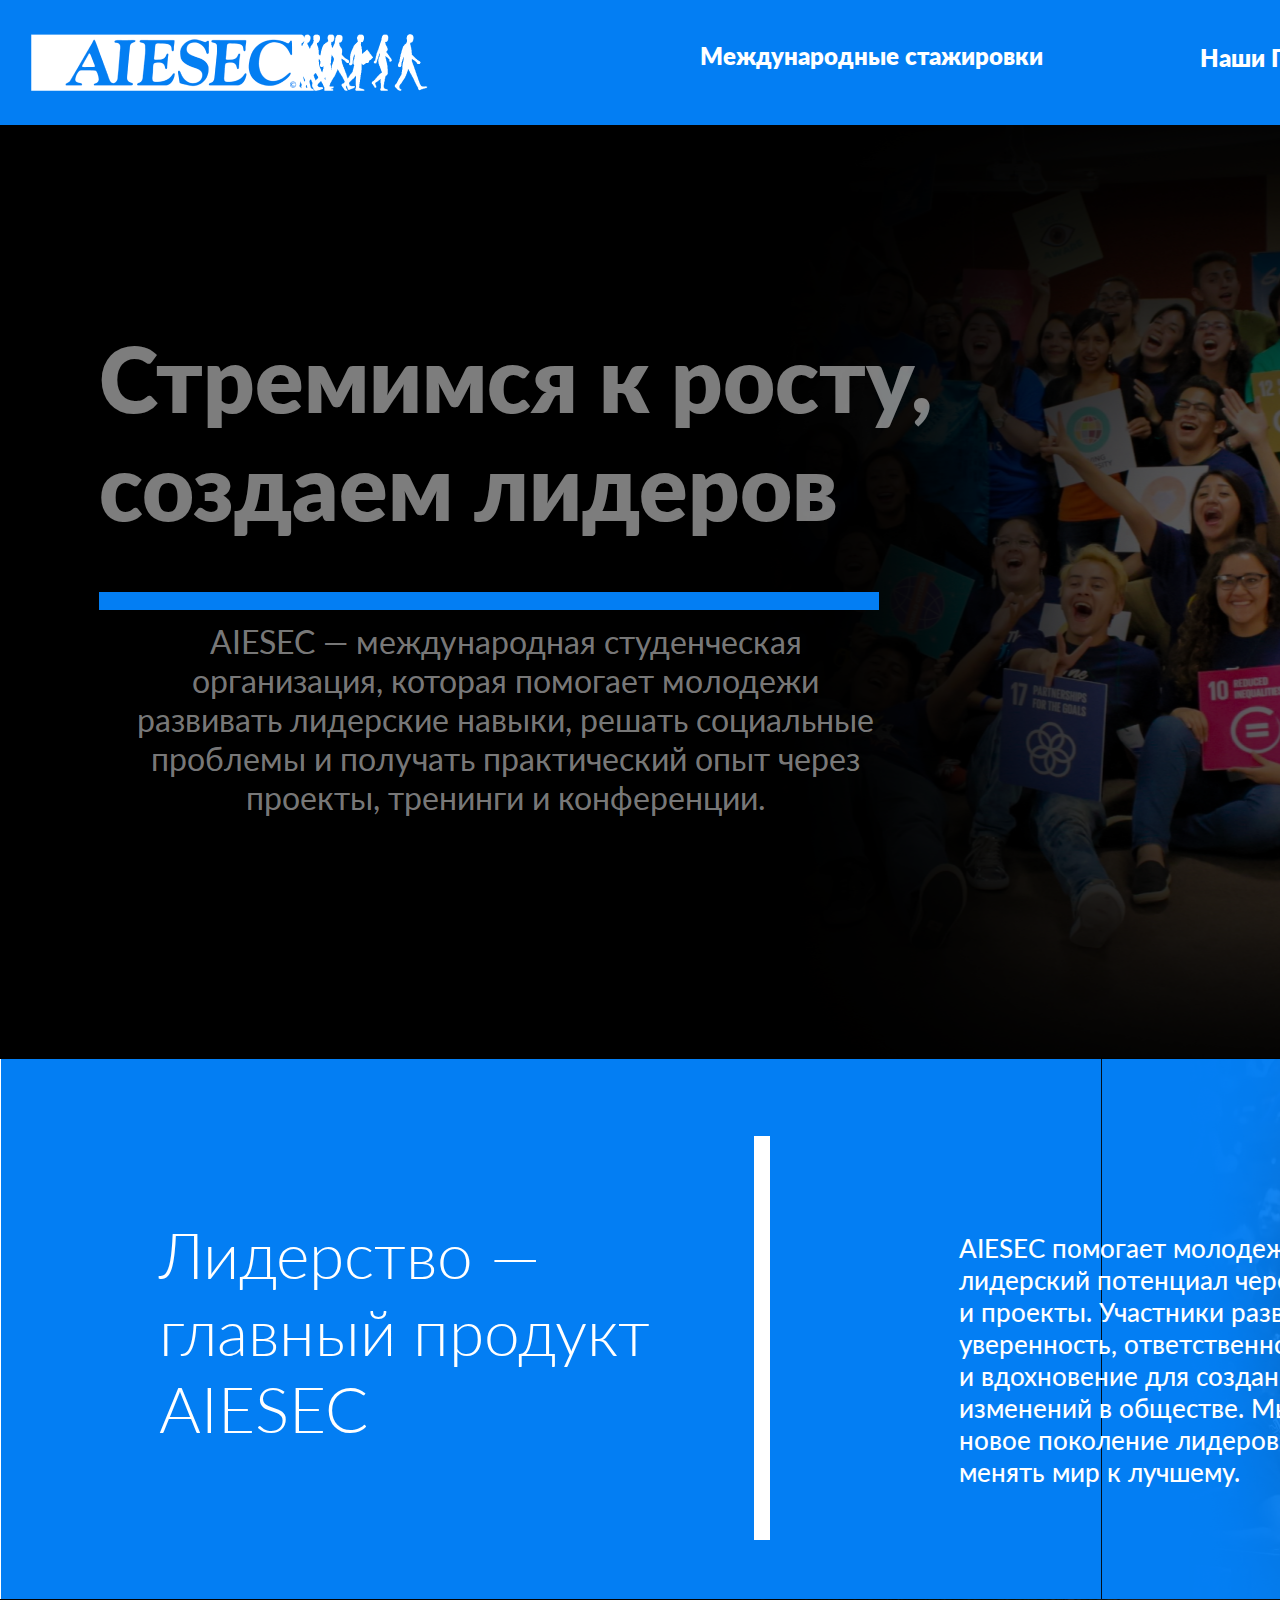
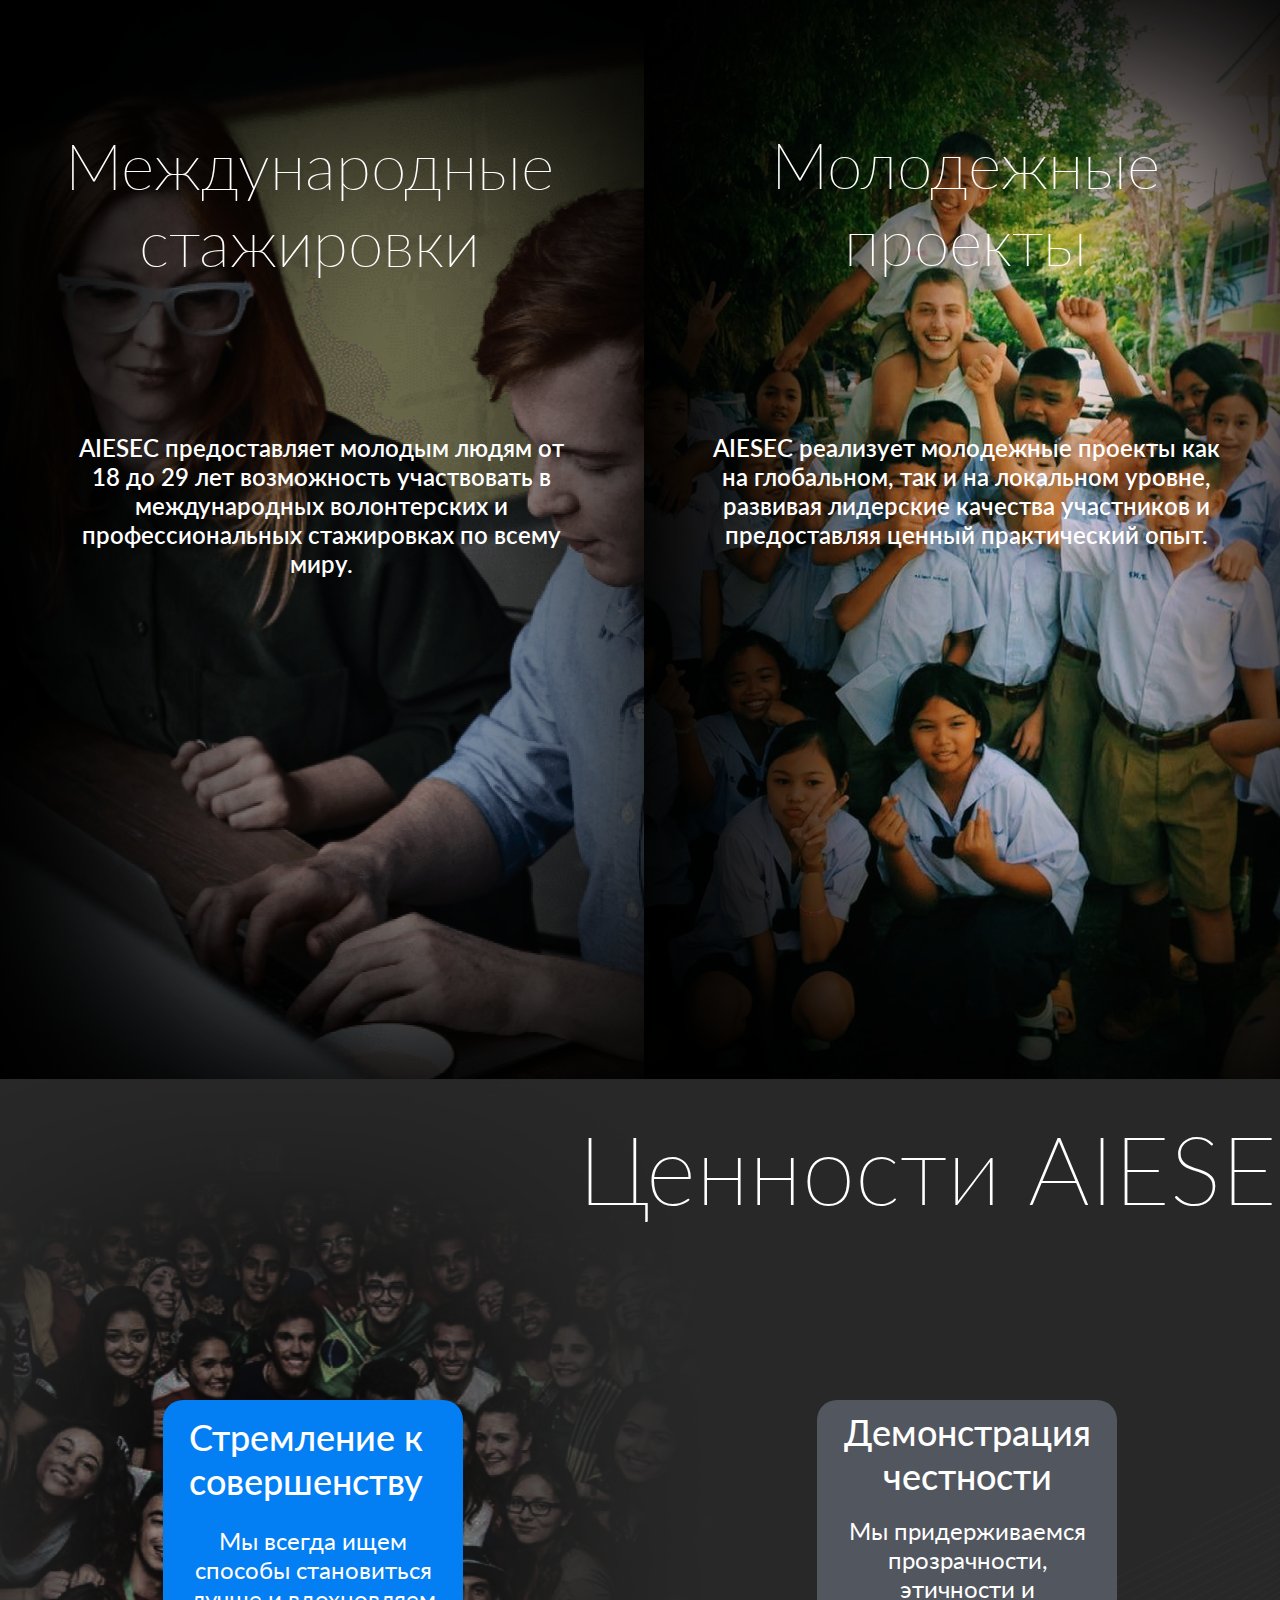
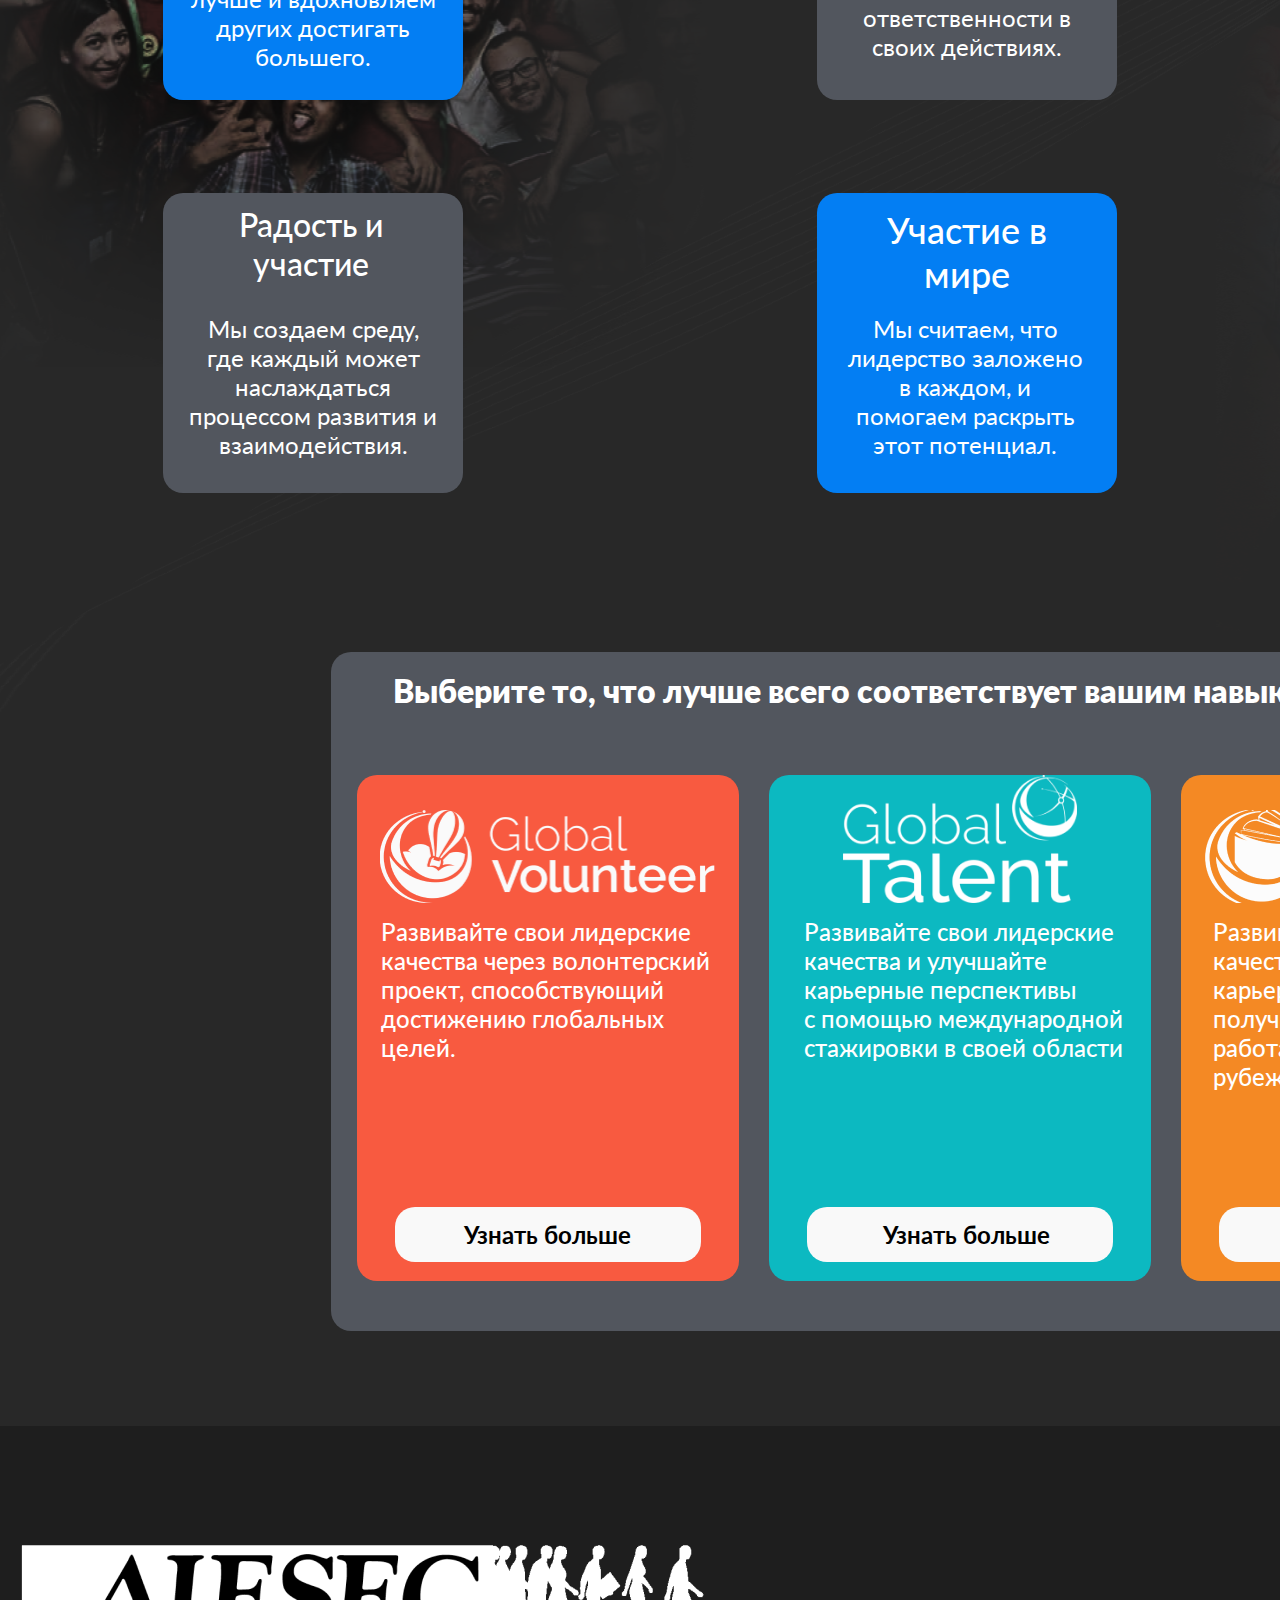
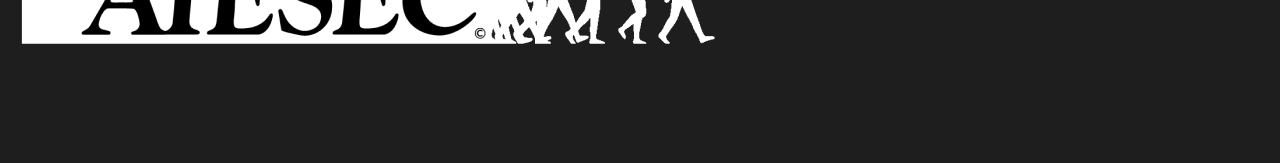
<file: index.html>
<!DOCTYPE html>
<html lang="en">
<head>
  <meta charset="UTF-8">
  <meta name="viewport" content="width=device-width, initial-scale=1.0">
  <title>AIESEC Kazakhstan</title>
  <link rel="stylesheet" href="css/index.css">
  <link rel="icon" type="image/x-icon" href="/static/favicon.ico">
  <link rel="stylesheet" href="css\index.css" />
</head>
<body>
  <div data-layer="Main" class="Main" style="width: 1920px; height: 4963px; position: relative; background: white">
    <div data-layer="Header" class="Header" style="width: 1920px; height: 125px; left: 0px; top: 0px; position: absolute">
      <img data-layer="Без имени-1 2" class="12" style="width: 1921px; height: 934px; left: 0px; top: 125px; position: absolute" src="static/memberships.png" />
      <div data-layer="Rectangle 1" class="Rectangle1" style="width: 1920px; height: 125px; left: 0px; top: 0px; position: absolute; background: #037EF3"></div>
      <a href="index.html"><img data-layer="White-Blue-Logo 1" class="WhiteBlueLogo1" style="width: 418px; height: 85px; left: 20px; top: 20px; position: absolute" src="static/White-Blue-Logo 1.png" /></a>
      <a href="joinus.html"><div data-layer="Присоединиться к AIESEC" class="Aiesec" style="width: 500px; height: 43px; left: 1500px; top: 41px; position: absolute; color: white; font-size: 24px;  ; font-weight: 800; word-wrap: break-word">Присоединиться к AIESEC</div></a>
      <a href="projects.html"><div data-layer="Наши Проекты" style="width: 315px; height: 43px; left: 1200px; top: 43px; position: absolute; color: white; font-size: 24px;  ; font-weight: 800; word-wrap: break-word">Наши Проекты</div></a>
      <a href="internships.html"><div data-layer="Международные стажировки" style="width: 500px; height: 43px; left: 700px; top: 41px; position: absolute; color: white; font-size: 24px;  ; font-weight: 800; word-wrap: break-word">Международные стажировки</div></a>
  </div>
    <div data-layer="Headline" class="Headline" style="width: 1921px; height: 934px; left: 0px; top: 125px; position: absolute">
      <img data-layer="Без имени-1 2" class="12" style="width: 1921px; height: 934px; left: 0px; top: 0px; position: absolute; box-shadow: 823px 4px 250px 166px black inset" src="static\Без имени-1 2.png" />
      <div data-layer="Стремимся к росту,     создаем лидеров     " style="width: 1200px; height: 344px; left: 99px; top: 199px; position: absolute; color: rgba(255, 255, 255, 0.49); font-size: 90px;  ; font-weight: 800; word-wrap: break-word">Стремимся к росту,     создаем лидеров     </div>
      <div data-layer="AIESEC — международная студенческая организация, которая помогает молодежи развивать лидерские навыки, решать социальные проблемы и получать практический опыт через проекты, тренинги и конференции." class="Aiesec" style="width: 779px; height: 268px; left: 116px; top: 497px; position: absolute; text-align: center; color: rgba(255, 255, 255, 0.49); font-size: 32px;  ; font-weight: 400; word-wrap: break-word">AIESEC — международная студенческая организация, которая помогает молодежи развивать лидерские навыки, решать социальные проблемы и получать практический опыт через проекты, тренинги и конференции.</div>
      <div data-layer="Line 1" class="Line1" style="width: 762px; height: 0px; left: 99px; top: 467px; position: absolute; border: 9px #037EF3 solid"></div>
    </div>
    <div data-layer="Leadership" class="Leadership" style="width: 1920px; height: 543px; left: 1px; top: 1058px; position: absolute">
      <div data-layer="rectangle" class="Rectangle" style="width: 1920px; height: 542px; left: 0px; top: 1px; position: absolute; background: #037EF3"></div>
      <div data-layer="Лидерство — главный продукт AIESEC" class="Aiesec" style="width: 575px; height: 229.85px; left: 158px; top: 157.58px; position: absolute; color: white; font-size: 64px;  ; font-weight: 300; word-wrap: break-word">Лидерство — главный продукт AIESEC</div>
      <div data-layer="Line 2" class="Line2" style="width: 388.43px; height: 0px; left: 769px; top: 78.29px; position: absolute; transform: rotate(90deg); transform-origin: 0 0; border: 8px white solid"></div>
      <img data-layer="image" class="Image" style="width: 800px; height: 542px; left: 1100px; top: 0px; position: absolute; " src="static\image (7).png" />
      <div data-layer="AIESEC помогает молодежи раскрывать лидерский потенциал через программы и проекты. Участники развивают уверенность, ответственность, гибкость и вдохновение для создания позитивных изменений в обществе. Мы формируем новое поколение лидеров, готовых менять мир к лучшему." class="Aiesec" style="width: 505px; height: 248.92px; left: 958px; top: 173.64px; position: absolute; color: white; font-size: 26px;  ; font-weight: 500; word-wrap: break-word">AIESEC помогает молодежи раскрывать лидерский потенциал через программы и проекты. Участники развивают уверенность, ответственность, гибкость и вдохновение для создания позитивных изменений в обществе. Мы формируем новое поколение лидеров, готовых менять мир к лучшему.</div>
    </div>
    <div data-layer="Directions" class="Directions" style="width: 1935px; left: -1px; top: 1598px; position: absolute">
      <div data-layer="Group 1" class="Group1" style="width: 645px; height: 1088px; left: 0px; top: 1px; position: absolute">
        <img data-layer="image" class="Image" style="width: 645px; height: 1088px; left: 0px; top: 0px; position: absolute; box-shadow: 71px 0px 250px 116px black inset" src="static\image (5).png" />
        <div data-layer="Международные стажировки" style="width: 531.12px; height: 150px; left: 45.35px; top: 128px; position: absolute; text-align: center; color: white; font-size: 64px;  ; font-weight: 200; word-wrap: break-word">Международные <br/>стажировки</div>
        <div data-layer="AIESEC предоставляет молодым людям от 18 до 29 лет возможность участвовать в международных волонтерских и профессиональных стажировках по всему миру." class="Aiesec1829" style="width: 516px; height: 140px; left: 64.50px; top: 434px; position: absolute; text-align: center; color: white; font-size: 24px;  ; font-weight: 600; word-wrap: break-word">AIESEC предоставляет молодым людям от 18 до 29 лет возможность участвовать в международных волонтерских и профессиональных стажировках по всему миру.</div>
      </div>
      <div data-layer="Group 2" class="Group2" style="width: 645px; height: 1080px; left: 645px; top: 1px; position: absolute">
        <img data-layer="image" class="Image" style="width: 645px; height: 1080px; left: 0px; top: 0px; position: absolute; box-shadow: 71px 0px 250px 116px black inset" src="static\image (4).png" />
        <div data-layer="Молодежные проекты" style="width: 633.91px; height: 150px; left: 5.04px; top: 127px; position: absolute; text-align: center; color: white; font-size: 64px;  ; font-weight: 200; word-wrap: break-word">Молодежные проекты</div>
        <div data-layer="AIESEC реализует молодежные проекты как на глобальном, так и на локальном уровне, развивая лидерские качества участников и предоставляя ценный практический опыт." class="Aiesec" style="width: 516px; height: 140px; left: 64.50px; top: 434px; position: absolute; text-align: center; color: white; font-size: 24px;  ; font-weight: 600; word-wrap: break-word">AIESEC реализует молодежные проекты как на глобальном, так и на локальном уровне, развивая лидерские качества участников и предоставляя ценный практический опыт.</div>
      </div>
      <div data-layer="Group 3" class="Group3" style="width: 645px; height: 1081px; left: 1290px; top: 0px; position: absolute">
        <img data-layer="image" class="Image" style="width: 645px; height: 1081px; left: 0px; top: 0px; position: absolute; box-shadow: 71px 0px 250px 116px black inset" src="static\image (3).png" />
        <div data-layer="Членство в организации" style="width: 640.97px; height: 150.14px; left: 2.02px; top: 128.12px; position: absolute; text-align: center; color: white; font-size: 64px;  ; font-weight: 200; word-wrap: break-word">Членство в организации</div>
        <div data-layer="Ты можешь не только участвовать в наших международных программах и проектах, но и стать частью молодежного движения AIESEC." class="Aiesec" style="width: 516px; height: 112.10px; left: 64.50px; top: 434.40px; position: absolute; text-align: center; color: white; font-size: 24px;  ; font-weight: 600; word-wrap: break-word">Ты можешь не только участвовать в наших международных программах и проектах, но и стать частью молодежного движения AIESEC.</div>
      </div>
    </div>
    <div data-layer="Tsennosti" class="Tsennosti" style="width: 2398.81px; height: 2015.02px; left: -224.46px; top: 2613.98px; position: absolute">
      <div data-layer="BACKGROUND" class="Background" style="width: 2398.81px; height: 2015.02px; left: 0px; top: 0px; position: absolute">
        <div data-layer="Rectangle 2" class="Rectangle2" style="width: 1926px; height: 1950px; left: 223.46px; top: 65.02px; position: absolute; background: #282828"></div>
        <img data-layer="image" class="Image" style="width: 793px; height: 888px; left: 223.46px; top: 65.02px; position: absolute; box-shadow: -117px 6px 250px 183px #282828 inset" src="static\image (2).png" />
        <img data-layer="image" class="Image" style="width: 839px; height: 876px; left: 1319.46px; top: 341.02px; position: absolute; box-shadow: 160px 1px 250px 208px #282828 inset" src="static\image (1).png" />
        <img data-layer="image4" class="Image4" style="width: 2484.76px; height: 376.08px; left: 0px; top: 1087.27px; position: absolute; transform: rotate(-25.95deg); transform-origin: 0 0" src="static\image 4.png" />
        <div data-layer="Ценности AIESEC" class="Aiesec" style="width: 763px; left: 801.46px; top: 96.02px; position: absolute; text-align: center; color: white; font-size: 96px;  ; font-weight: 200; word-wrap: break-word">Ценности AIESEC</div>
      </div>
      <div data-layer="posts" class="Posts" style="width: 1713px; height: 744px; left: 310.46px; top: 386.02px; position: absolute">
        <div data-layer="Group 4" class="Group4" style="width: 454px; height: 356px; left: 0px; top: 0px; position: absolute">
          <div data-layer="Rectangle 3" class="Rectangle3" style="width: 300px; height: 300px; left: 77px; top: 0px; position: absolute; background: #037EF3; border-radius: 20px"></div>
          <div data-layer="Стремление к совершенству" style="width: 300px; left: 70px; top: 15px; position: absolute; text-align: center; color: white; font-size: 36px;  ; font-weight: 500; word-wrap: break-word">Стремление к совершенству</div>
          <div data-layer="Мы всегда ищем способы становиться лучше и вдохновляем других достигать большего." style="width: 248px; height: 230px; left: 103px; top: 126px; position: absolute; text-align: center; color: white; font-size: 24px;  ; font-weight: 400; word-wrap: break-word">Мы всегда ищем способы становиться лучше и вдохновляем других достигать большего.</div>
        </div>
        <div data-layer="Group 6" class="Group6" style="width: 344px; height: 340px; left: 1354px; top: 0px; position: absolute">
          <div data-layer="Rectangle 5" class="Rectangle5" style="width: 300px; height: 300px; left: 16px; top: 0px; position: absolute; background: #037EF3; border-radius: 20px"></div>
          <div data-layer="Активизация лидерства" style="width: 344px; height: 100px; left: 0px; top: 10px; position: absolute; text-align: center; color: white; font-size: 36px;  ; font-weight: 500; word-wrap: break-word">Активизация лидерства</div>
          <div data-layer="Мы верим в активную роль молодежи в решении глобальных проблем и создании позитивных изменений." style="width: 248px; height: 230px; left: 42px; top: 110px; position: absolute; text-align: center; color: white; font-size: 24px;  ; font-weight: 400; word-wrap: break-word">Мы верим в активную роль молодежи в решении глобальных проблем и создании позитивных изменений.</div>
        </div>
        <div data-layer="Group 7" class="Group7" style="width: 300px; height: 351px; left: 77px; top: 393px; position: absolute">
          <div data-layer="Rectangle 6" class="Rectangle6" style="width: 300px; height: 300px; left: 0px; top: 0px; position: absolute; background: #52565E; border-radius: 20px"></div>
          <div data-layer="Радость и участие" style="left: 76px; top: 12px; position: absolute; text-align: center; color: white; font-size: 32px;  ; font-weight: 500; word-wrap: break-word">Радость и<br/> участие</div>
          <div data-layer="Мы создаем среду, где каждый может наслаждаться процессом развития и взаимодействия." style="width: 248px; height: 230px; left: 26px; top: 121px; position: absolute; text-align: center; color: white; font-size: 24px;  ; font-weight: 400; word-wrap: break-word">Мы создаем среду, где каждый может наслаждаться процессом развития и взаимодействия.</div>
        </div>
        <div data-layer="Group 8" class="Group8" style="width: 300px; height: 351px; left: 731px; top: 393px; position: absolute">
          <div data-layer="Rectangle 7" class="Rectangle7" style="width: 300px; height: 300px; left: 0px; top: 0px; position: absolute; background: #037EF3; border-radius: 20px"></div>
          <div data-layer="Участие в мире" style="width: 254px; height: 60px; left: 23px; top: 15px; position: absolute; text-align: center; color: white; font-size: 36px;  ; font-weight: 500; word-wrap: break-word">Участие в мире</div>
          <div data-layer="Мы считаем, что лидерство заложено в каждом, и помогаем раскрыть этот потенциал." style="width: 248px; height: 230px; left: 24px; top: 121px; position: absolute; text-align: center; color: white; font-size: 24px;  ; font-weight: 400; word-wrap: break-word">Мы считаем, что лидерство заложено в каждом, и помогаем раскрыть этот потенциал.</div>
        </div>
        <div data-layer="Group 9" class="Group9" style="width: 374px; height: 351px; left: 1339px; top: 393px; position: absolute">
          <div data-layer="Rectangle 8" class="Rectangle8" style="width: 300px; height: 300px; left: 31px; top: 0px; position: absolute; background: #52565E; border-radius: 20px"></div>
          <div data-layer="Уважение разнообразия" style="width: 374px; height: 106px; left: 0px; top: 15px; position: absolute; text-align: center; color: white; font-size: 36px;  ; font-weight: 500; word-wrap: break-word">Уважение разнообразия</div>
          <div data-layer="Мы ценим межкультурный обмен и уважаем различия, которые делают нас сильнее." style="width: 248px; height: 230px; left: 49px; top: 121px; position: absolute; text-align: center; color: white; font-size: 24px;  ; font-weight: 400; word-wrap: break-word">Мы ценим межкультурный обмен и уважаем различия, которые делают нас сильнее.</div>
        </div>
        <div data-layer="Group 5" class="Group5" style="width: 310px; height: 346px; left: 726px; top: 0px; position: absolute">
          <div data-layer="Rectangle 4" class="Rectangle4" style="width: 300px; height: 300px; left: 5px; top: 0px; position: absolute; background: #52565E; border-radius: 20px"></div>
          <div data-layer="Демонстрация честности" style="width: 310px; height: 83px; left: 0px; top: 10px; position: absolute; text-align: center; color: white; font-size: 36px;  ; font-weight: 500; word-wrap: break-word">Демонстрация честности</div>
          <div data-layer="Мы придерживаемся прозрачности, этичности и ответственности в своих действиях." style="width: 248px; height: 230px; left: 31px; top: 116px; position: absolute; text-align: center; color: white; font-size: 24px;  ; font-weight: 400; word-wrap: break-word">Мы придерживаемся прозрачности, этичности и ответственности в своих действиях.</div>
        </div>
      </div>
    </div>
    <div data-layer="Choice" class="Choice" style="width: 1261px; height: 679px; left: 331px; top: 3852px; position: absolute">
      <div data-layer="Rectangle 23" class="Rectangle23" style="width: 1261px; height: 679px; left: 0px; top: 0px; position: absolute; background: #52565E; border-radius: 20px"></div>
      <div data-layer="Rectangle 24" class="Rectangle24" style="width: 382px; height: 506px; left: 26px; top: 123px; position: absolute; background: #F85A40; border-radius: 20px"></div>
      <div data-layer="Rectangle 26" class="Rectangle26" style="width: 382px; height: 506px; left: 438px; top: 123px; position: absolute; background: #0CB9C1; border-radius: 20px"></div>
      <div data-layer="Rectangle 27" class="Rectangle27" style="width: 382px; height: 506px; left: 850px; top: 123px; position: absolute; background: #F48924; border-radius: 20px"></div>
      <div data-layer="Выберите то, что лучше всего соответствует вашим навыкам и интересам." style="left: 62px; top: 19px; position: absolute; color: white; font-size: 32px;  ; font-weight: 800; word-wrap: break-word">Выберите то, что лучше всего соответствует вашим навыкам и интересам.</div>
      <img data-layer="image" class="Image" style="width: 334px; height: 93px; left: 874px; top: 158px; position: absolute" src="static\image.png" />
      <img data-layer="image 3" class="Image3" style="width: 335.26px; height: 93px; left: 49px; top: 158px; position: absolute" src="static\image 3.png" />
      <img data-layer="product_GT-top-white 2" class="ProductGtTopWhite2" style="width: 234px; height: 128px; left: 512px; top: 123px; position: absolute" src="static\product_GT-top-white 2.png" />
      
      <a href="internships.html">
        <div data-layer="Rectangle 28" class="Rectangle28" style="width: 306px; height: 55px; left: 64px; top: 555px; position: absolute; background: #F9F9F9; border-radius: 20px"></div>
      <div data-layer="Rectangle 29" class="Rectangle29" style="width: 306px; height: 55px; left: 476px; top: 555px; position: absolute; background: #F9F9F9; border-radius: 20px"></div>
      <div data-layer="Rectangle 30" class="Rectangle30" style="width: 306px; height: 55px; left: 888px; top: 555px; position: absolute; background: #F9F9F9; border-radius: 20px"></div>
        <div data-layer="Узнать больше" style="left: 133px; top: 568px; position: absolute; color: black; font-size: 24px;  ; font-weight: 700; word-wrap: break-word">Узнать больше</div>
      <div data-layer="Узнать больше" style="left: 552px; top: 568px; position: absolute; color: black; font-size: 24px;  ; font-weight: 700; word-wrap: break-word">Узнать больше</div>
      <div data-layer="Узнать больше" style="left: 957px; top: 568px; position: absolute; color: black; font-size: 24px;  ; font-weight: 700; word-wrap: break-word">Узнать больше</div>
      </a>
      
      <div data-layer="Развивайте свои лидерские качества через волонтерский проект, способствующий достижению глобальных целей." style="width: 335px; height: 107px; left: 50px; top: 265px; position: absolute; color: white; font-size: 24px;  ; font-weight: 500; word-wrap: break-word">Развивайте свои лидерские качества через волонтерский проект, способствующий достижению глобальных целей.</div>
      <div data-layer="Развивайте свои лидерские и улучшайте карьерные перспективы с помощью международной стажировки в своей области" style="width: 500px; height: 107px; left: 473px; top: 265px; position: absolute; color: white; font-size: 24px;  ; font-weight: 500; word-wrap: break-word">Развивайте свои лидерские <br> качества и улучшайте <br> карьерные перспективы <br> с помощью международной <br> стажировки в своей области</div>
      <div data-layer="Развивайте свои лидерские качества и улучшайте карьерные перспективы, получив возможность работать преподавателем за рубежом" style="width: 335px; height: 107px; left: 882px; top: 265px; position: absolute; color: white; font-size: 24px;  ; font-weight: 500; word-wrap: break-word">Развивайте свои лидерские качества и улучшайте карьерные перспективы, получив возможность работать преподавателем за рубежом</div>
    </div>
    <div data-layer="Footer" class="Footer" style="width: 1920px; height: 337px; left: 0px; top: 4626px; position: absolute">
      <div data-layer="Rectangle 22" class="Rectangle22" style="width: 1920px; height: 337px; left: 0px; top: 0px; position: absolute; background: #1E1E1E"></div>
      <img data-layer="White-Black-Logo 1" class="WhiteBlackLogo1" style="width: 737px; height: 151px; left: 0px; top: 93px; position: absolute" src="static\White-Black-Logo 1.png" />
      <div data-layer="По вопросам сотрудничества     aiesec.kazakhstan@aiesec.net" class="AiesecKazakhstanAiesecNet" style="left: 1564px; top: 146px; position: absolute"><span style="color: white; font-size: 24px; ; font-weight: 300; word-wrap: break-word">По вопросам сотрудничества     </span><span style="color: white; font-size: 24px; ; font-weight: 300; text-decoration: underline; word-wrap: break-word">aiesec.kazakhstan@aiesec.net</span></div>
    </div>
  </div>
</body>
</html>
</file>
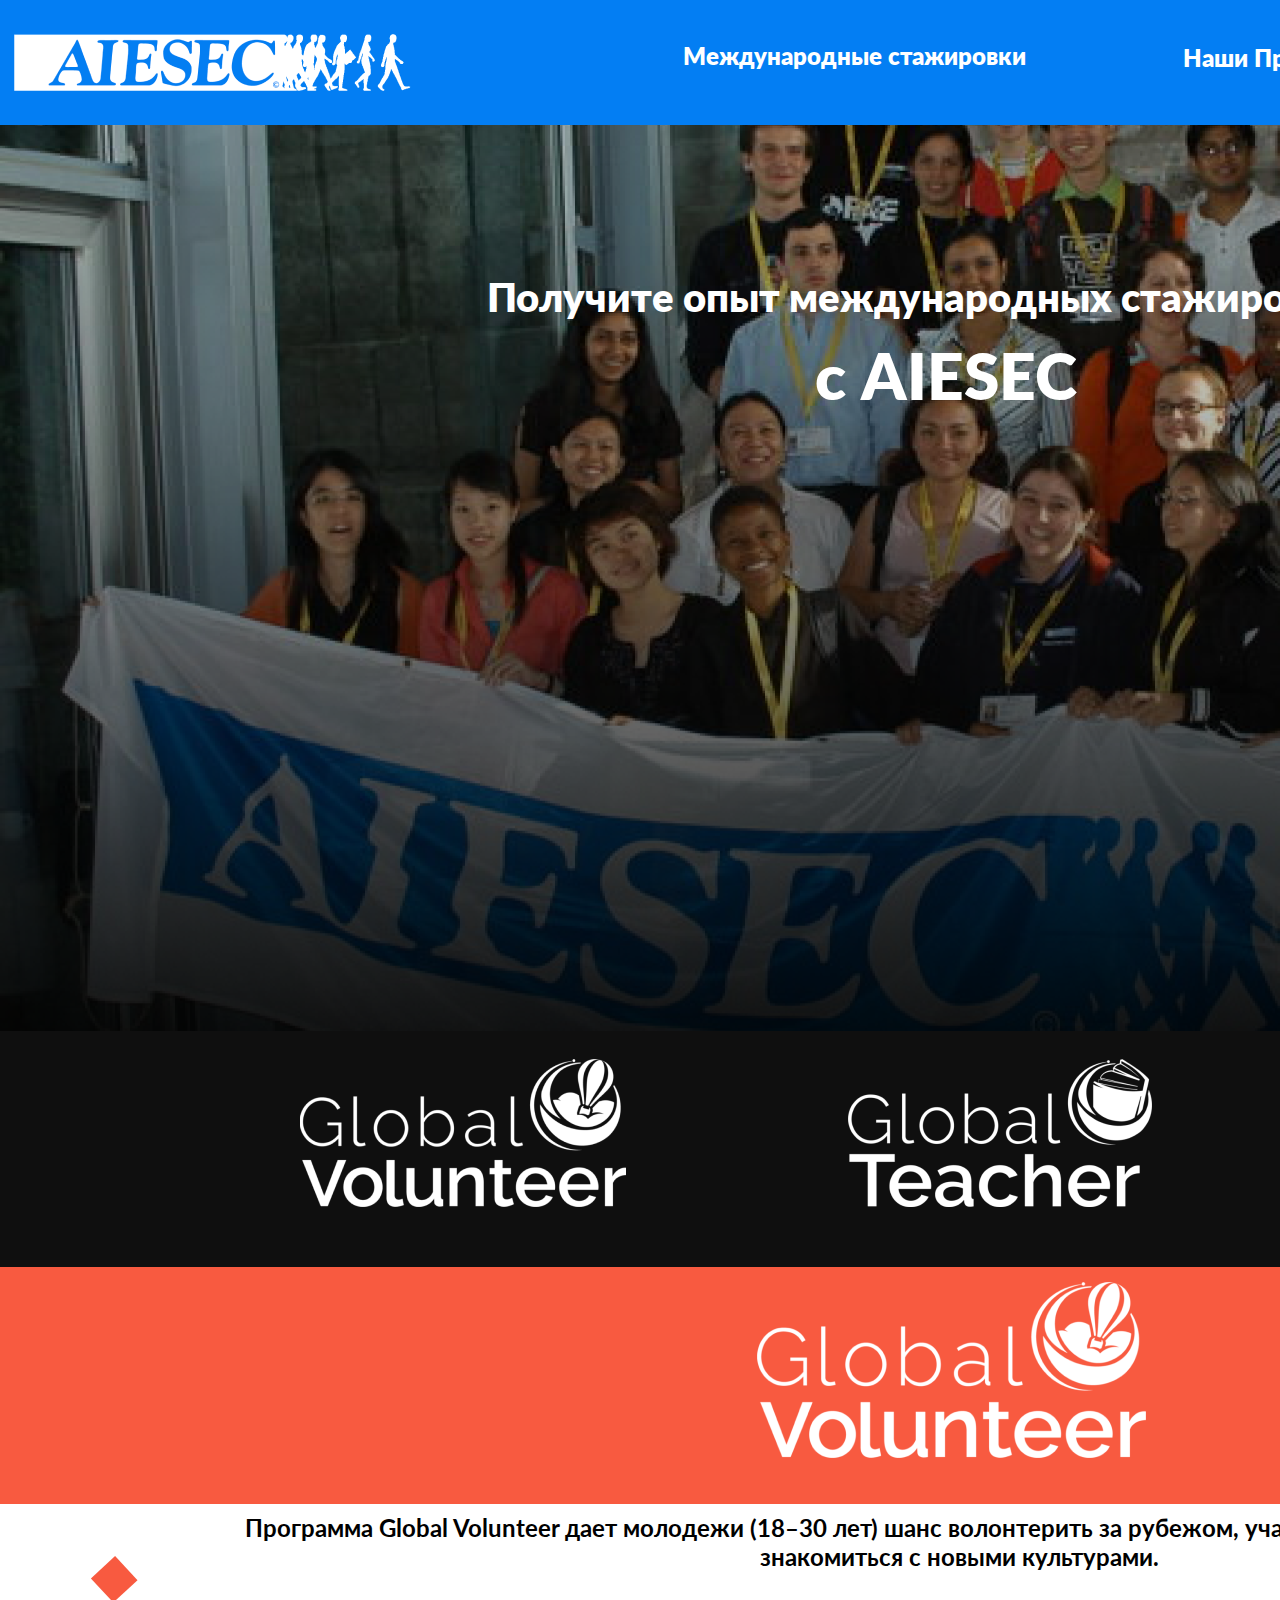
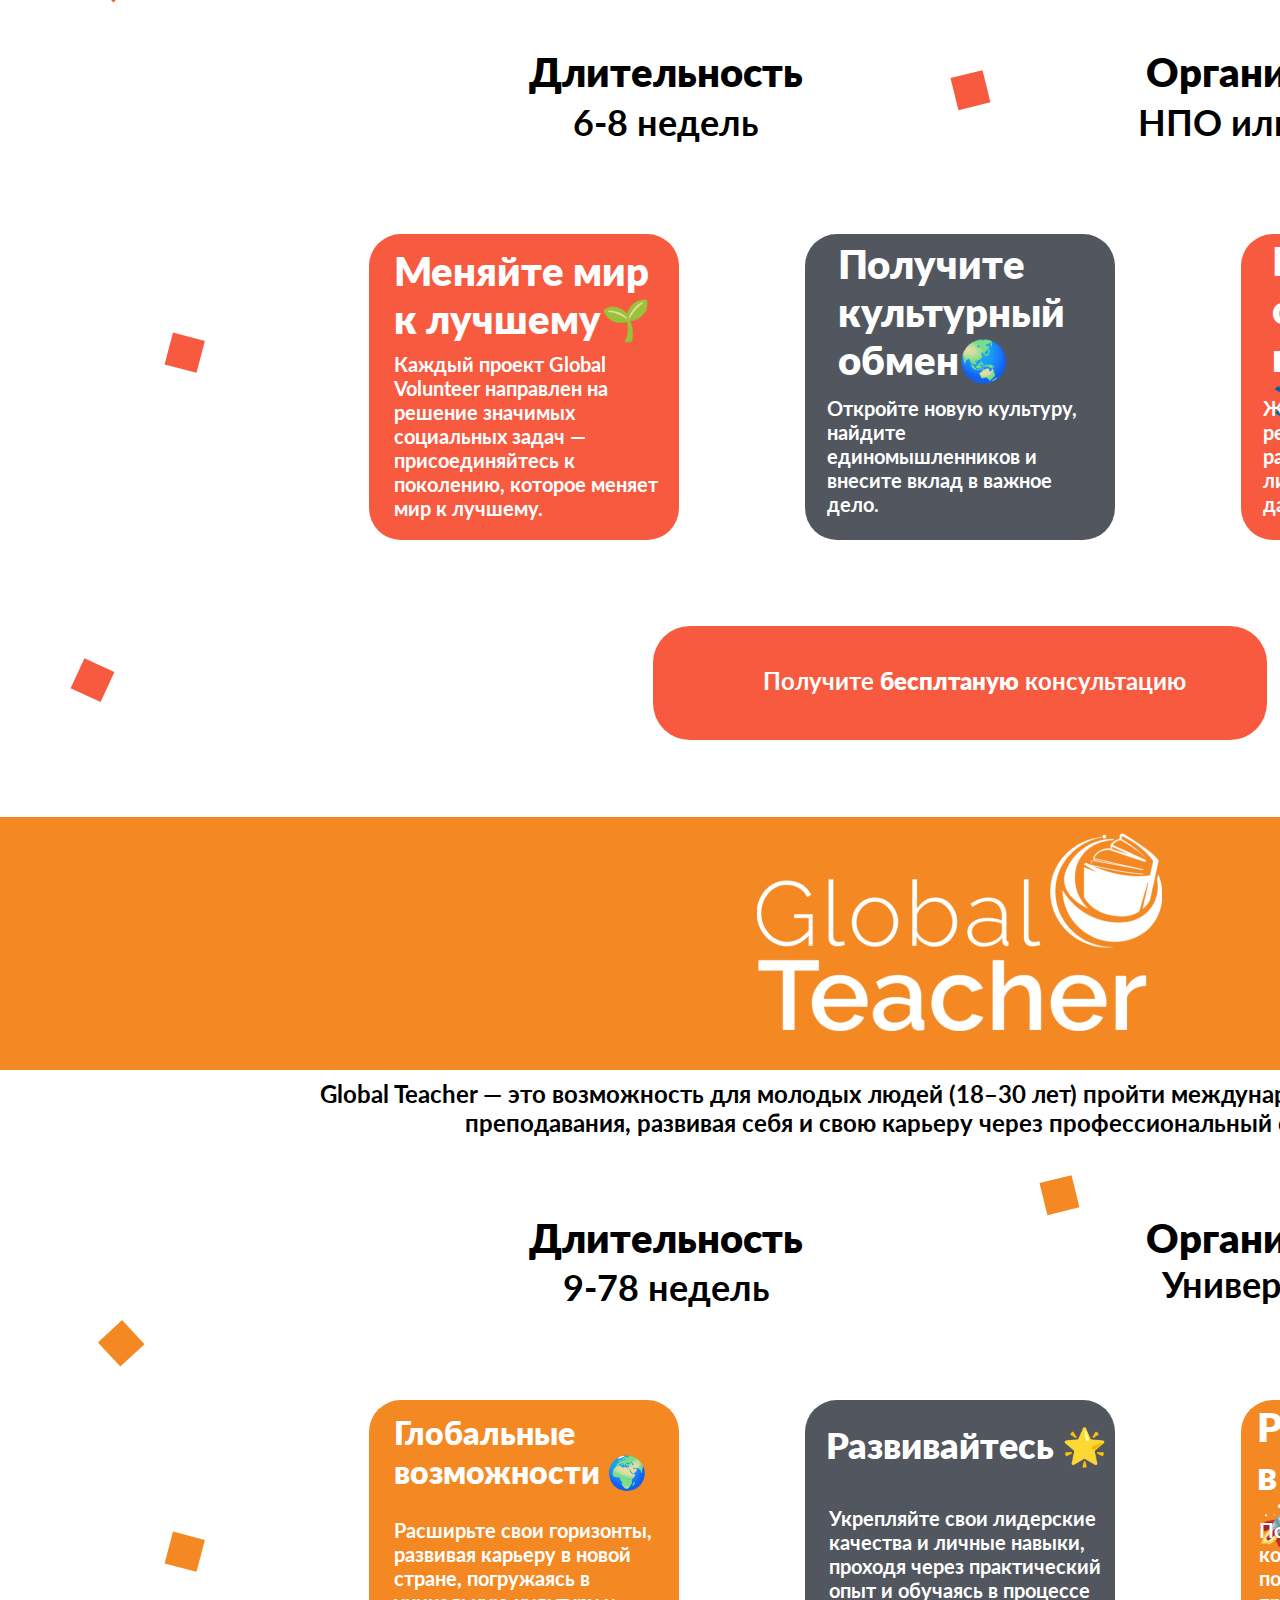
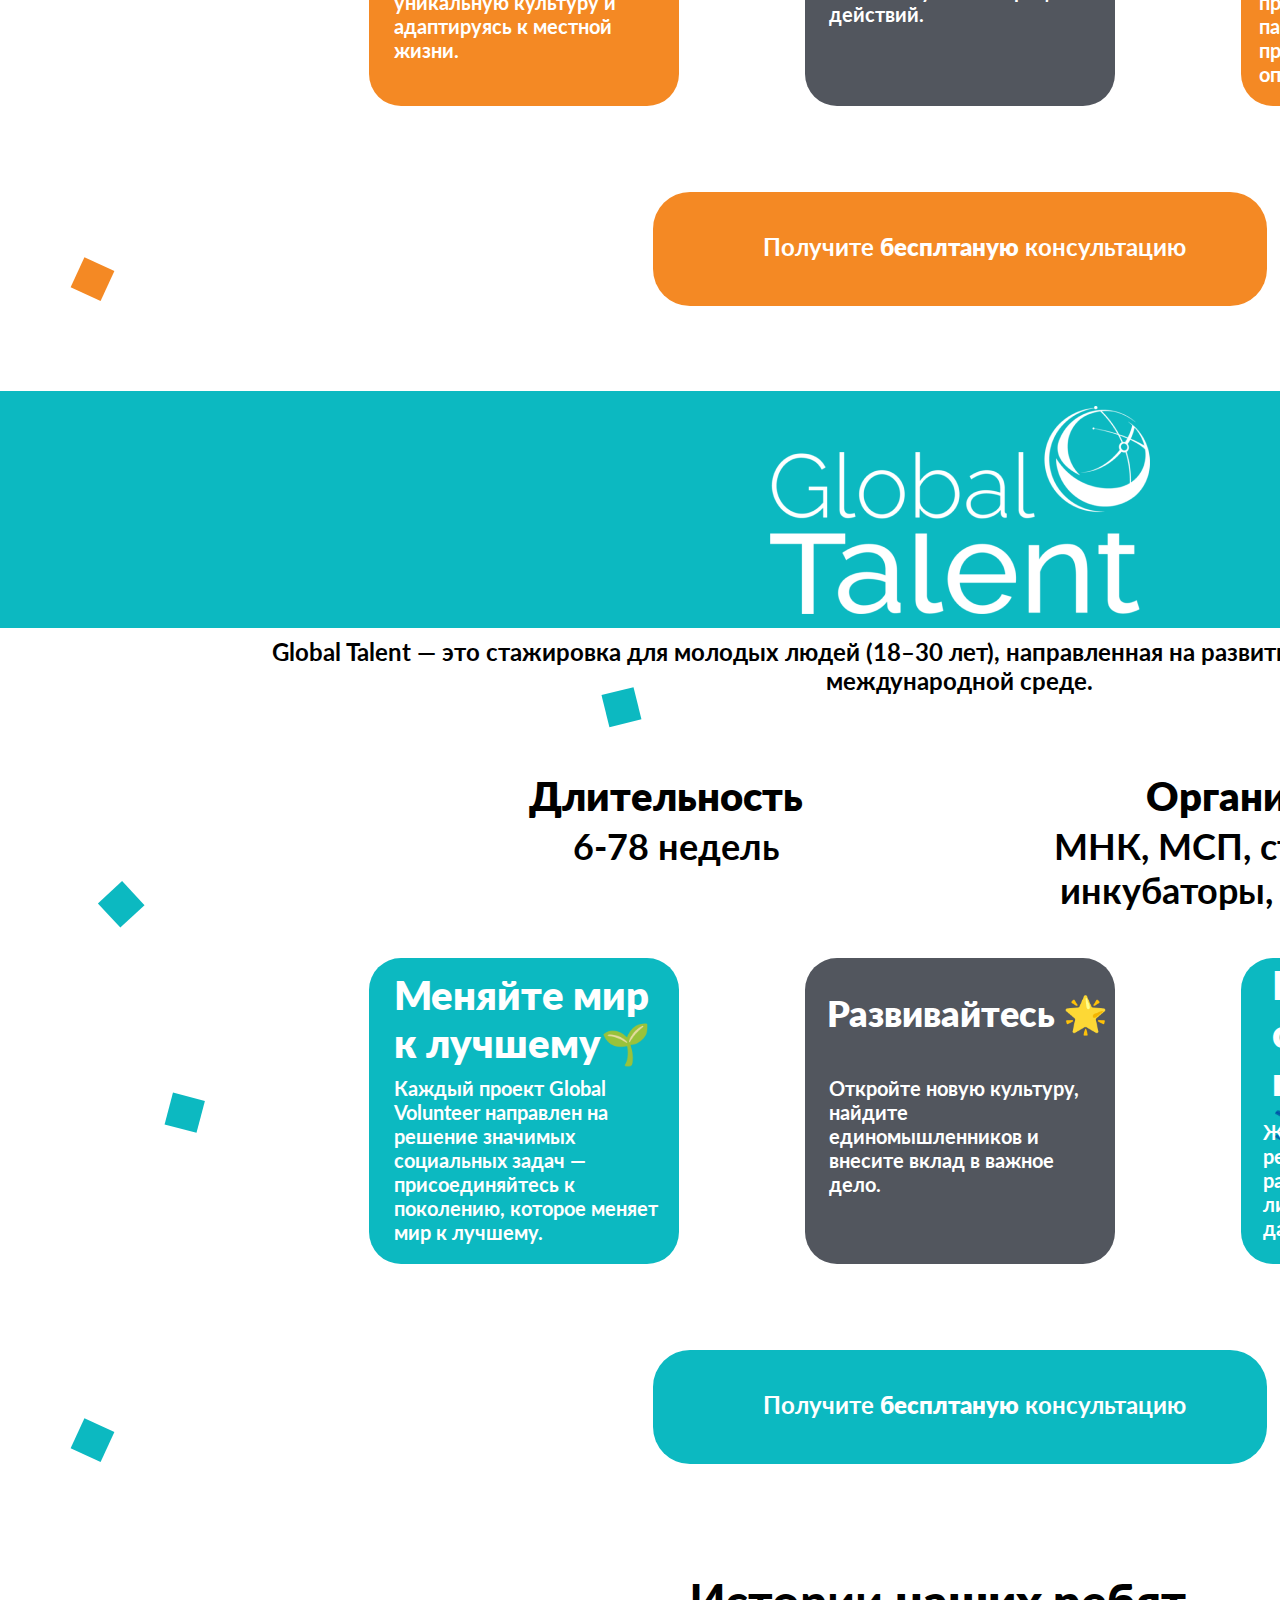
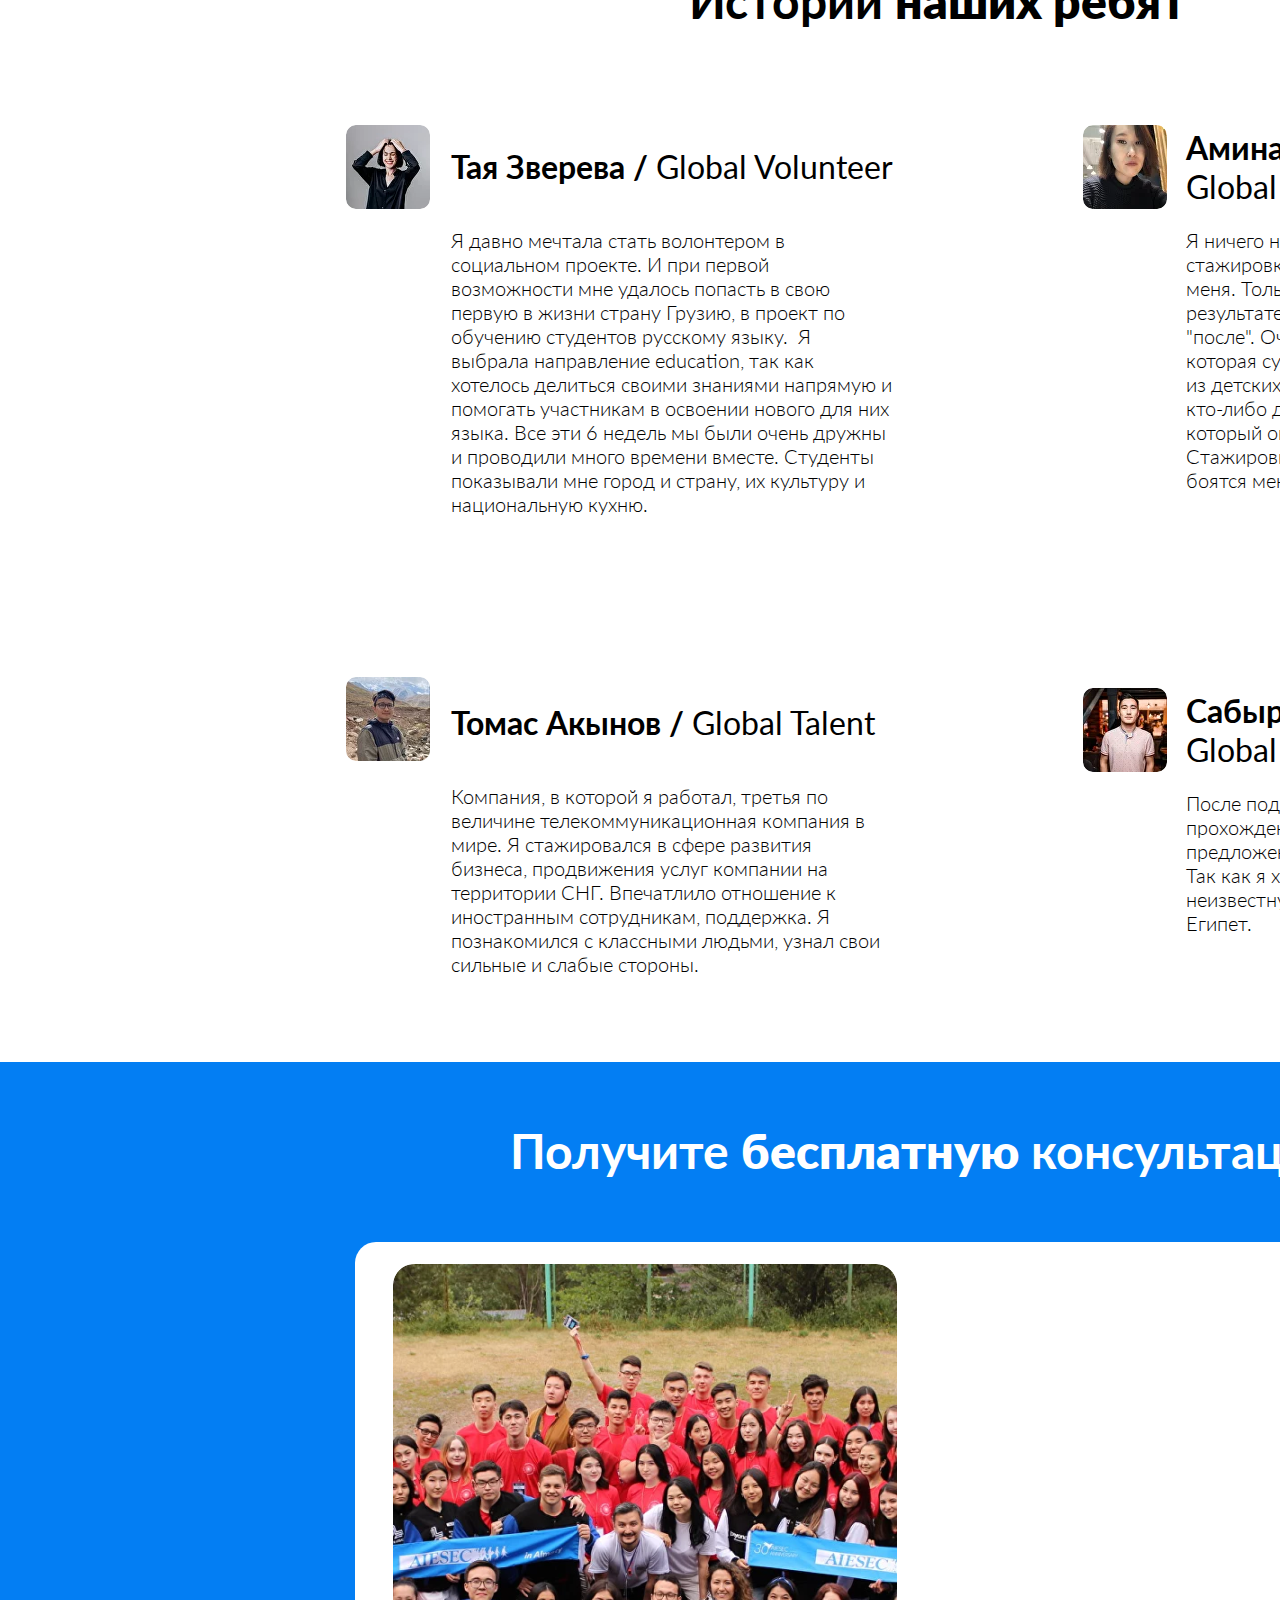
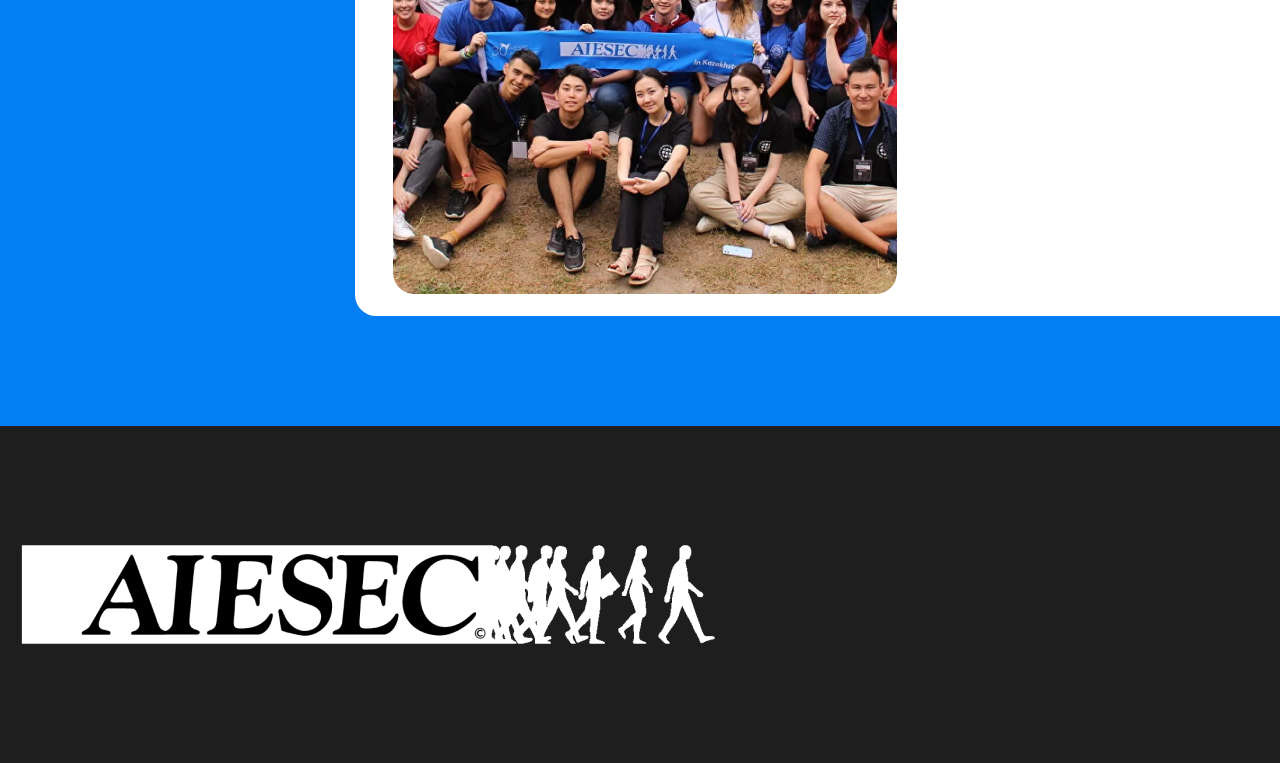
<file: internships.html>
<!DOCTYPE html>
<html lang="en">
<head>
    <meta charset="UTF-8">
    <meta name="viewport" content="width=device-width, initial-scale=1.0">
    <title>AIESEC Kazakhstan</title>
    <link rel="stylesheet" href="css/internships.css">
    <link rel="icon" type="image/x-icon" href="/static/favicon.ico">
</head>
<body>
    <div data-layer="MainPCFullHD" class="Mainpcfullhd" style="width: 1920px; height: 7163px; position: relative; background: white">
    <div data-layer="Start" class="Start" style="width: 2387px; height: 1267px; left: -17px; top: 0px; position: absolute">
      <div data-layer="Header" class="Header" style="width: 1920px; height: 125px; left: 0px; top: 0px; position: absolute">
        <img data-layer="Без имени-1 2" class="12" style="width: 1921px; height: 934px; left: 0px; top: 125px; position: absolute" src="static/memberships.png" />
        <div data-layer="Rectangle 1" class="Rectangle1" style="width: 1920px; height: 125px; left: 0px; top: 0px; position: absolute; background: #037EF3"></div>
        <a href="index.html"><img data-layer="White-Blue-Logo 1" class="WhiteBlueLogo1" style="width: 418px; height: 85px; left: 20px; top: 20px; position: absolute" src="static/White-Blue-Logo 1.png" /></a>
        <a href="joinus.html"><div data-layer="Присоединиться к AIESEC" class="Aiesec" style="width: 500px; height: 43px; left: 1500px; top: 41px; position: absolute; color: white; font-size: 24px;  ; font-weight: 800; word-wrap: break-word">Присоединиться к AIESEC</div></a>
        <a href="projects.html"><div data-layer="Наши Проекты" style="width: 315px; height: 43px; left: 1200px; top: 43px; position: absolute; color: white; font-size: 24px;  ; font-weight: 800; word-wrap: break-word">Наши Проекты</div></a>
        <a href="internships.html"><div data-layer="Международные стажировки" style="width: 500px; height: 43px; left: 700px; top: 41px; position: absolute; color: white; font-size: 24px;  ; font-weight: 800; word-wrap: break-word">Международные стажировки</div></a>
    </div>
      <img data-layer="Без имени-2 1" class="21" style="width: 1920px; height: 934px; left: 17px; top: 125px; position: absolute" src="static/Без имени-2 1.png" />
      <div data-layer="Group 19" class="Group19" style="width: 1883px; height: 252px; left: 504px; top: 273px; position: absolute">
        <div data-layer="Получите опыт международных стажировок        " style="width: 1883px; height: 252px; left: 0px; top: 0px; position: absolute; color: white; font-size: 40px; ; font-weight: 800; word-wrap: break-word">Получите опыт международных стажировок        </div>
        <div data-layer="с AIESEC" class="Aiesec" style="left: 328px; top: 64px; position: absolute; color: white; font-size: 64px; ; font-weight: 800; word-wrap: break-word">с AIESEC</div>
      </div>
      <div data-layer="Group 18" class="Group18" style="width: 1941px; height: 236px; left: 0px; top: 1031px; position: absolute">
        <div data-layer="Rectangle 2" class="Rectangle2" style="width: 1920px; height: 204px; left: 17px; top: 0px; position: absolute; background: #0F0F0F"></div>
        <div data-layer="Rectangle 3" class="Rectangle3" style="width: 1941px; height: 32px; left: 0px; top: 204px; position: absolute; background: #0F0F0F"></div>
        <img data-layer="product_GT-top-white 2" class="ProductGtTopWhite2" style="width: 270px; height: 148px; left: 1391px; top: 28px; position: absolute" src="static\product_GT-top-white 2.png" />
        <img data-layer="product_GTe-top-whit 2" class="ProductGteTopWhit2" style="width: 304px; height: 148px; left: 865px; top: 28px; position: absolute" src="static\product_GTe-top-whit 2.png" />
        <img data-layer="product_GV-top-white 1" class="ProductGvTopWhite1" style="width: 326px; height: 148px; left: 317px; top: 28px; position: absolute" src="static/product_GV-top-white 1.png" />
      </div>
    </div>
    <div data-layer="Red" class="Red" style="width: 1920px; height: 1219.30px; left: 0px; top: 1267px; position: absolute">
      <div data-layer="Group 13" class="Group13" style="width: 1920px; height: 237px; left: 0px; top: 0px; position: absolute">
        <div data-layer="Rectangle 3" class="Rectangle3" style="width: 1920px; height: 237px; left: 0px; top: 0px; position: absolute; background: #F85A40"></div>
        <img data-layer="product_GV-top-white" class="ProductGvTopWhite" style="width: 389px; height: 176px; left: 757px; top: 15px; position: absolute" src="static/product_GV-top-white.png" />
      </div>
      <div data-layer="Длительность" style="left: 529px; top: 381px; position: absolute; color: black; font-size: 40px;  ; font-weight: 800; word-wrap: break-word">Длительность</div>
      <div data-layer="6-8 недель" class="8" style="left: 573px; top: 433px; position: absolute; color: black; font-size: 36px;  ; font-weight: 700; word-wrap: break-word">6-8 недель</div>
      <div data-layer="Организации" style="left: 1146px; top: 381px; position: absolute; color: black; font-size: 40px;  ; font-weight: 800; word-wrap: break-word">Организации</div>
      <div data-layer="НПО или школы" style="width: 547px; height: 218px; left: 1138px; top: 433px; position: absolute; color: black; font-size: 36px;  ; font-weight: 700; word-wrap: break-word">НПО или школы</div>
      <div data-layer="Программа Global Volunteer дает молодежи (18–30 лет) шанс волонтерить за рубежом, участвовать в социальных проектах и знакомиться с новыми культурами." class="GlobalVolunteer1830" style="width: 1443px; height: 132px; left: 238px; top: 246px; position: absolute; text-align: center; color: black; font-size: 24px;  ; font-weight: 700; word-wrap: break-word">Программа Global Volunteer дает молодежи (18–30 лет) шанс волонтерить за рубежом, участвовать в социальных проектах и знакомиться с новыми культурами. </div>
      <div data-layer="Group 12" class="Group12" style="width: 1182px; height: 337.07px; left: 369px; top: 567px; position: absolute">
        <div data-layer="Group 10" class="Group10" style="width: 327.48px; height: 321.72px; left: 435.57px; top: 0px; position: absolute">
          <div data-layer="Rectangle 9" class="Rectangle9" style="width: 310.21px; height: 306.37px; left: 0px; top: 0px; position: absolute; background: #52565E; border-radius: 32px"></div>
          <div data-layer="Получите культурный обмен🌏" style="width: 294.22px; height: 138.80px; left: 33.26px; top: 6.40px; position: absolute; color: white; font-size: 40px;  ; font-weight: 800; word-wrap: break-word">Получите культурный обмен🌏</div>
          <div data-layer="Откройте новую культуру, найдите единомышленников и внесите вклад в важное дело." style="width: 273.75px; height: 159.26px; left: 22.39px; top: 162.46px; position: absolute; color: white; font-size: 20px;  ; font-weight: 700; word-wrap: break-word">Откройте новую культуру, найдите единомышленников и внесите вклад в важное дело.</div>
        </div>
        <div data-layer="Group 9" class="Group9" style="width: 310.21px; height: 306.37px; left: 0px; top: 0px; position: absolute">
          <div data-layer="Rectangle 4" class="Rectangle4" style="width: 310.21px; height: 306.37px; left: 0px; top: 0px; position: absolute; background: #F85A40; border-radius: 32px"></div>
          <div data-layer="Меняйте мир к лучшему🌱" style="width: 260.96px; height: 98.50px; left: 24.94px; top: 13.43px; position: absolute; color: white; font-size: 40px;  ; font-weight: 800; word-wrap: break-word">Меняйте мир<br/> к лучшему🌱</div>
          <div data-layer="Каждый проект Global Volunteer направлен на решение значимых социальных задач — присоединяйтесь к поколению, которое меняет мир к лучшему." class="GlobalVolunteer" style="width: 273.75px; height: 159.26px; left: 24.94px; top: 118.33px; position: absolute; color: white; font-size: 20px;  ; font-weight: 700; word-wrap: break-word">Каждый проект Global Volunteer направлен на решение значимых социальных задач — присоединяйтесь к поколению, которое меняет мир к лучшему.</div>
        </div>
        <div data-layer="Group 11" class="Group11" style="width: 310.21px; height: 337.07px; left: 871.79px; top: 0px; position: absolute">
          <div data-layer="Rectangle 10" class="Rectangle10" style="width: 310.21px; height: 306.37px; left: 0px; top: 0px; position: absolute; background: #F85A40; border-radius: 32px"></div>
          <div data-layer="Расширяйте свои горизонты✈️" style="width: 248.17px; height: 147.11px; left: 31.34px; top: 2.56px; position: absolute; color: white; font-size: 40px;  ; font-weight: 800; word-wrap: break-word">Расширяйте свои горизонты✈️</div>
          <div data-layer="Живите в другой стране, решайте реальные задачи и развивайте лидерские и личные качества так, как вы даже не ожидали." style="width: 281.43px; height: 174.61px; left: 21.75px; top: 162.46px; position: absolute; color: white; font-size: 20px;  ; font-weight: 700; word-wrap: break-word">Живите в другой стране, решайте реальные задачи и развивайте лидерские и личные качества так, как вы даже не ожидали.</div>
        </div>
      </div>
      <div data-layer="Button" class="Button" style="width: 614px; height: 114px; left: 653px; top: 959px; position: absolute">
        <div data-layer="Rectangle 19" class="Rectangle19" style="width: 614px; height: 114px; left: 0px; top: 0px; position: absolute; background: #F85A40; border-radius: 37px"></div>
        <div data-layer="Получите бесплтаную консультацию" style="left: 110px; top: 40px; position: absolute"><span style="color: white; font-size: 24px;  ; font-weight: 700; word-wrap: break-word">Получите </span><span style="color: white; font-size: 24px;  ; font-weight: 800; word-wrap: break-word">бесплтаную</span><span style="color: white; font-size: 24px;  ; font-weight: 700; word-wrap: break-word"> консультацию</span></div>
      </div>
      <div data-layer="Stars" class="Stars" style="width: 1811.53px; height: 935.48px; left: 64px; top: 283.83px; position: absolute">
        <div data-layer="star" class="Star" style="width: 39.88px; height: 39.88px; padding: 3.32px; left: 1762.83px; top: 10.13px; position: absolute; transform: rotate(-14.71deg); transform-origin: 0 0; justify-content: center; align-items: center; display: inline-flex">
          <div data-layer="Vector" class="Vector" style="width: 33.23px; height: 33.23px; background: #F85A40"></div>
        </div>
        <div data-layer="star" class="Star" style="width: 39.88px; height: 39.88px; padding: 3.32px; left: 1635.58px; top: 217.07px; position: absolute; transform: rotate(24.74deg); transform-origin: 0 0; justify-content: center; align-items: center; display: inline-flex">
          <div data-layer="Vector" class="Vector" style="width: 33.23px; height: 33.23px; background: #F85A40"></div>
        </div>
        <div data-layer="star" class="Star" style="width: 39.88px; height: 39.88px; padding: 3.32px; left: 16.69px; top: 698.17px; position: absolute; transform: rotate(24.74deg); transform-origin: 0 0; justify-content: center; align-items: center; display: inline-flex">
          <div data-layer="Vector" class="Vector" style="width: 33.23px; height: 33.23px; background: #F85A40"></div>
        </div>
        <div data-layer="star" class="Star" style="width: 39.88px; height: 39.88px; padding: 3.32px; left: 104.25px; top: 373.26px; position: absolute; transform: rotate(14.76deg); transform-origin: 0 0; justify-content: center; align-items: center; display: inline-flex">
          <div data-layer="Vector" class="Vector" style="width: 33.23px; height: 33.23px; background: #F85A40"></div>
        </div>
        <div data-layer="star" class="Star" style="width: 39.88px; height: 39.88px; padding: 3.32px; left: 878px; top: 121.77px; position: absolute; transform: rotate(-13.93deg); transform-origin: 0 0; justify-content: center; align-items: center; display: inline-flex">
          <div data-layer="Vector" class="Vector" style="width: 33.23px; height: 33.23px; background: #F85A40"></div>
        </div>
        <div data-layer="star" class="Star" style="width: 39.88px; height: 39.88px; padding: 3.32px; left: 1541px; top: 760.77px; position: absolute; transform: rotate(-13.93deg); transform-origin: 0 0; justify-content: center; align-items: center; display: inline-flex">
          <div data-layer="Vector" class="Vector" style="width: 33.23px; height: 33.23px; background: #F85A40"></div>
        </div>
        <div data-layer="star" class="Star" style="width: 39.88px; height: 39.88px; padding: 3.32px; left: 1724px; top: 486.77px; position: absolute; transform: rotate(-13.93deg); transform-origin: 0 0; justify-content: center; align-items: center; display: inline-flex">
          <div data-layer="Vector" class="Vector" style="width: 33.23px; height: 33.23px; background: #F85A40"></div>
        </div>
        <div data-layer="star" class="Star" style="width: 39.88px; height: 39.88px; padding: 3.32px; left: 17.04px; top: 27.52px; position: absolute; transform: rotate(-42.81deg); transform-origin: 0 0; justify-content: center; align-items: center; display: inline-flex">
          <div data-layer="Vector" class="Vector" style="width: 33.23px; height: 33.23px; background: #F85A40"></div>
        </div>
        <div data-layer="star" class="Star" style="width: 39.88px; height: 39.88px; padding: 3.32px; left: 509px; top: 896.77px; position: absolute; transform: rotate(-13.93deg); transform-origin: 0 0; justify-content: center; align-items: center; display: inline-flex">
          <div data-layer="Vector" class="Vector" style="width: 33.23px; height: 33.23px; background: #F85A40"></div>
        </div>
        <div data-layer="star" class="Star" style="width: 39.88px; height: 39.88px; padding: 3.32px; left: 1248.57px; top: 884.40px; position: absolute; transform: rotate(80.61deg); transform-origin: 0 0; justify-content: center; align-items: center; display: inline-flex">
          <div data-layer="Vector" class="Vector" style="width: 33.23px; height: 33.23px; background: #F85A40"></div>
        </div>
        <div data-layer="star" class="Star" style="width: 39.88px; height: 39.88px; padding: 3.32px; left: 509px; top: 896.77px; position: absolute; transform: rotate(-13.93deg); transform-origin: 0 0; justify-content: center; align-items: center; display: inline-flex">
          <div data-layer="Vector" class="Vector" style="width: 33.23px; height: 33.23px; background: #F85A40"></div>
        </div>
        <div data-layer="star" class="Star" style="width: 39.88px; height: 39.88px; padding: 3.32px; left: 1248.57px; top: 884.40px; position: absolute; transform: rotate(80.61deg); transform-origin: 0 0; justify-content: center; align-items: center; display: inline-flex">
          <div data-layer="Vector" class="Vector" style="width: 33.23px; height: 33.23px; background: #F85A40"></div>
        </div>
      </div>
    </div>
    <div data-layer="Yellow" class="Yellow" style="width: 1920px; height: 1089px; left: 0px; top: 2417px; position: absolute">
      <div data-layer="Group 13" class="Group13" style="width: 1920px; height: 253px; left: 0px; top: 0px; position: absolute">
        <div data-layer="Rectangle 3" class="Rectangle3" style="width: 1920px; height: 253px; left: 0px; top: 0px; position: absolute; background: #F48924"></div>
        <img data-layer="product_GTe-top-whit 1" class="ProductGteTopWhit1" style="width: 405px; height: 198px; left: 757px; top: 16px; position: absolute" src="static/product_GTe-top-whit 1.png" />
      </div>
      <div data-layer="Длительность" style="left: 529px; top: 397px; position: absolute; color: black; font-size: 40px;  ; font-weight: 800; word-wrap: break-word">Длительность</div>
      <div data-layer="9-78 недель" class="78" style="left: 563px; top: 448px; position: absolute; color: black; font-size: 36px;  ; font-weight: 700; word-wrap: break-word">9-78 недель</div>
      <div data-layer="Организации" style="left: 1146px; top: 397px; position: absolute; color: black; font-size: 40px;  ; font-weight: 800; word-wrap: break-word">Организации</div>
      <div data-layer="Универитеты" style="width: 547px; height: 218px; left: 1162px; top: 445px; position: absolute; color: black; font-size: 36px;  ; font-weight: 700; word-wrap: break-word">Универитеты</div>
      <div data-layer="Global Teacher — это возможность для молодых людей (18–30 лет) пройти международную стажировку в сфере преподавания, развивая себя и свою карьеру через профессиональный опыт обучения." class="GlobalTeacher1830" style="width: 1443px; height: 132px; left: 238px; top: 262px; position: absolute; text-align: center; color: black; font-size: 24px;  ; font-weight: 700; word-wrap: break-word">Global Teacher — это возможность для молодых людей (18–30 лет) пройти международную стажировку в сфере преподавания, развивая себя и свою карьеру через профессиональный опыт обучения.</div>
      <div data-layer="Group 12" class="Group12" style="width: 1182px; height: 306.37px; left: 369px; top: 583px; position: absolute">
        <div data-layer="Group 10" class="Group10" style="width: 315.65px; height: 306.37px; left: 435.57px; top: 0px; position: absolute">
          <div data-layer="Rectangle 9" class="Rectangle9" style="width: 310.21px; height: 306.37px; left: 0px; top: 0px; position: absolute; background: #52565E; border-radius: 32px"></div>
          <div data-layer="Развивайтесь 🌟" style="width: 294.22px; height: 138.80px; left: 21.43px; top: 23px; position: absolute; color: white; font-size: 36px;  ; font-weight: 800; word-wrap: break-word">Развивайтесь 🌟</div>
          <div data-layer="Укрепляйте свои лидерские качества и личные навыки, проходя через практический опыт и обучаясь в процессе действий." style="width: 273.75px; height: 159.26px; left: 24.43px; top: 106px; position: absolute; color: white; font-size: 20px;  ; font-weight: 700; word-wrap: break-word">Укрепляйте свои лидерские качества и личные навыки, проходя через практический опыт и обучаясь в процессе действий.</div>
        </div>
        <div data-layer="Group 9" class="Group9" style="width: 310.21px; height: 306.37px; left: 0px; top: 0px; position: absolute">
          <div data-layer="Rectangle 4" class="Rectangle4" style="width: 310.21px; height: 306.37px; left: 0px; top: 0px; position: absolute; background: #F48924; border-radius: 32px"></div>
          <div data-layer="Глобальные возможности 🌍" style="width: 260.96px; height: 98.50px; left: 24.94px; top: 13.43px; position: absolute; color: white; font-size: 32px;  ; font-weight: 800; word-wrap: break-word">Глобальные возможности 🌍</div>
          <div data-layer="Расширьте свои горизонты, развивая карьеру в новой стране, погружаясь в уникальную культуру и адаптируясь к местной жизни." style="width: 273.75px; height: 159.26px; left: 24.94px; top: 118.33px; position: absolute; color: white; font-size: 20px;  ; font-weight: 700; word-wrap: break-word">Расширьте свои горизонты, развивая карьеру в новой стране, погружаясь в уникальную культуру и адаптируясь к местной жизни.</div>
        </div>
        <div data-layer="Group 11" class="Group11" style="width: 310.21px; height: 306.37px; left: 871.79px; top: 0px; position: absolute">
          <div data-layer="Rectangle 10" class="Rectangle10" style="width: 310.21px; height: 306.37px; left: 0px; top: 0px; position: absolute; background: #F48924; border-radius: 32px"></div>
          <div data-layer="Развивайтесь в профессии🚀️" style="width: 278px; height: 147px; left: 16.21px; top: 3px; position: absolute; color: white; font-size: 40px;  ; font-weight: 800; word-wrap: break-word">Развивайтесь в профессии🚀️</div>
          <div data-layer="Погрузитесь в сложную роль, которая поможет вам получить профессиональное преимущество благодаря партнерам, предоставляющим ценный опыт.." style="width: 281.43px; height: 174.61px; left: 18.21px; top: 118px; position: absolute; color: white; font-size: 20px;  ; font-weight: 700; word-wrap: break-word">Погрузитесь в сложную роль, которая поможет вам получить профессиональное преимущество благодаря партнерам, предоставляющим ценный опыт..</div>
        </div>
      </div>
      <div data-layer="Button" class="Button" style="width: 614px; height: 114px; left: 653px; top: 975px; position: absolute">
        <div data-layer="Rectangle 19" class="Rectangle19" style="width: 614px; height: 114px; left: 0px; top: 0px; position: absolute; background: #F48924; border-radius: 37px"></div>
        <div data-layer="Получите бесплтаную консультацию" style="left: 110px; top: 40px; position: absolute"><span style="color: white; font-size: 24px;  ; font-weight: 700; word-wrap: break-word">Получите </span><span style="color: white; font-size: 24px;  ; font-weight: 800; word-wrap: break-word">бесплтаную</span><span style="color: white; font-size: 24px;  ; font-weight: 700; word-wrap: break-word"> консультацию</span></div>
      </div>
      <div data-layer="Stars" class="Stars" style="width: 1644.11px; height: 733.08px; left: 64px; top: 351px; position: absolute">
        <div data-layer="star" class="Star" style="width: 39.88px; height: 39.88px; padding: 3.32px; left: 1605.86px; top: 4.59px; position: absolute; transform: rotate(16.42deg); transform-origin: 0 0; justify-content: center; align-items: center; display: inline-flex">
          <div data-layer="Vector" class="Vector" style="width: 33.23px; height: 33.23px; background: #F48924"></div>
        </div>
        <div data-layer="star" class="Star" style="width: 39.88px; height: 39.88px; padding: 3.32px; left: 16.69px; top: 680.17px; position: absolute; transform: rotate(24.74deg); transform-origin: 0 0; justify-content: center; align-items: center; display: inline-flex">
          <div data-layer="Vector" class="Vector" style="width: 33.23px; height: 33.23px; background: #F48924"></div>
        </div>
        <div data-layer="star" class="Star" style="width: 39.88px; height: 39.88px; padding: 3.32px; left: 104.25px; top: 355.26px; position: absolute; transform: rotate(14.76deg); transform-origin: 0 0; justify-content: center; align-items: center; display: inline-flex">
          <div data-layer="Vector" class="Vector" style="width: 33.23px; height: 33.23px; background: #F48924"></div>
        </div>
        <div data-layer="star" class="Star" style="width: 39.88px; height: 39.88px; padding: 3.32px; left: 967px; top: 9.60px; position: absolute; transform: rotate(-13.93deg); transform-origin: 0 0; justify-content: center; align-items: center; display: inline-flex">
          <div data-layer="Vector" class="Vector" style="width: 33.23px; height: 33.23px; background: #F48924"></div>
        </div>
        <div data-layer="star" class="Star" style="width: 39.88px; height: 39.88px; padding: 3.32px; left: 1439px; top: 677.60px; position: absolute; transform: rotate(-13.93deg); transform-origin: 0 0; justify-content: center; align-items: center; display: inline-flex">
          <div data-layer="Vector" class="Vector" style="width: 33.23px; height: 33.23px; background: #F48924"></div>
        </div>
        <div data-layer="star" class="Star" style="width: 39.88px; height: 39.88px; padding: 3.32px; left: 1593px; top: 354.60px; position: absolute; transform: rotate(-13.93deg); transform-origin: 0 0; justify-content: center; align-items: center; display: inline-flex">
          <div data-layer="Vector" class="Vector" style="width: 33.23px; height: 33.23px; background: #F48924"></div>
        </div>
        <div data-layer="star" class="Star" style="width: 39.88px; height: 39.88px; padding: 3.32px; left: 24px; top: 174.10px; position: absolute; transform: rotate(-42.81deg); transform-origin: 0 0; justify-content: center; align-items: center; display: inline-flex">
          <div data-layer="Vector" class="Vector" style="width: 33.23px; height: 33.23px; background: #F48924"></div>
        </div>
      </div>
    </div>
    <div data-layer="Cyan" class="Cyan" style="width: 1920px; height: 1073px; left: 0px; top: 3591px; position: absolute">
      <div data-layer="Group 13" class="Group13" style="width: 1920px; height: 237px; left: 0px; top: 0px; position: absolute">
        <div data-layer="Rectangle 3" class="Rectangle3" style="width: 1920px; height: 237px; left: 0px; top: 0px; position: absolute; background: #0CB9C1"></div>
        <img data-layer="product_GT-top-white 1" class="ProductGtTopWhite1" style="width: 380px; height: 208px; left: 770px; top: 15px; position: absolute" src="static/product_GT-top-white 1.png" />
      </div>
      <div data-layer="Длительность" style="left: 529px; top: 381px; position: absolute; color: black; font-size: 40px;  ; font-weight: 800; word-wrap: break-word">Длительность</div>
      <div data-layer="6-78 недель" class="78" style="left: 573px; top: 433px; position: absolute; color: black; font-size: 36px;  ; font-weight: 700; word-wrap: break-word">6-78 недель</div>
      <div data-layer="Организации" style="left: 1146px; top: 381px; position: absolute; color: black; font-size: 40px;  ; font-weight: 800; word-wrap: break-word">Организации</div>
      <div data-layer="МНК, МСП, стартапы, НПО, инкубаторы, акселераторы" style="width: 547px; height: 218px; left: 1016px; top: 433px; position: absolute; text-align: center; color: black; font-size: 36px;  ; font-weight: 700; word-wrap: break-word">МНК, МСП, стартапы, НПО, инкубаторы, акселераторы<br/></div>
      <div data-layer="Global Talent — это стажировка для молодых людей (18–30 лет), направленная на развитие профессиональной карьеры в международной среде." class="GlobalTalent1830" style="width: 1443px; height: 132px; left: 238px; top: 246px; position: absolute; text-align: center; color: black; font-size: 24px;  ; font-weight: 700; word-wrap: break-word">Global Talent — это стажировка для молодых людей (18–30 лет), направленная на развитие профессиональной карьеры в международной среде.</div>
      <div data-layer="Group 12" class="Group12" style="width: 1182px; height: 337.07px; left: 369px; top: 567px; position: absolute">
        <div data-layer="Group 10" class="Group10" style="width: 342.43px; height: 306.37px; left: 435.57px; top: 0px; position: absolute">
          <div data-layer="Rectangle 9" class="Rectangle9" style="width: 310.21px; height: 306.37px; left: 0px; top: 0px; position: absolute; background: #52565E; border-radius: 32px"></div>
          <div data-layer="Развивайтесь 🌟" style="width: 320px; height: 127px; left: 22.43px; top: 33px; position: absolute; color: white; font-size: 36px;  ; font-weight: 800; word-wrap: break-word">Развивайтесь 🌟</div>
          <div data-layer="Откройте новую культуру, найдите единомышленников и внесите вклад в важное дело." style="width: 273.75px; height: 159.26px; left: 24.43px; top: 118px; position: absolute; color: white; font-size: 20px;  ; font-weight: 700; word-wrap: break-word">Откройте новую культуру, найдите единомышленников и внесите вклад в важное дело.</div>
        </div>
        <div data-layer="Group 9" class="Group9" style="width: 310.21px; height: 306.37px; left: 0px; top: 0px; position: absolute">
          <div data-layer="Rectangle 4" class="Rectangle4" style="width: 310.21px; height: 306.37px; left: 0px; top: 0px; position: absolute; background: #0CB9C1; border-radius: 32px"></div>
          <div data-layer="Меняйте мир к лучшему🌱" style="width: 260.96px; height: 98.50px; left: 24.94px; top: 13.43px; position: absolute; color: white; font-size: 40px;  ; font-weight: 800; word-wrap: break-word">Меняйте мир<br/> к лучшему🌱</div>
          <div data-layer="Каждый проект Global Volunteer направлен на решение значимых социальных задач — присоединяйтесь к поколению, которое меняет мир к лучшему." class="GlobalVolunteer" style="width: 273.75px; height: 159.26px; left: 24.94px; top: 118.33px; position: absolute; color: white; font-size: 20px;  ; font-weight: 700; word-wrap: break-word">Каждый проект Global Volunteer направлен на решение значимых социальных задач — присоединяйтесь к поколению, которое меняет мир к лучшему.</div>
        </div>
        <div data-layer="Group 11" class="Group11" style="width: 310.21px; height: 337.07px; left: 871.79px; top: 0px; position: absolute">
          <div data-layer="Rectangle 10" class="Rectangle10" style="width: 310.21px; height: 306.37px; left: 0px; top: 0px; position: absolute; background: #0CB9C1; border-radius: 32px"></div>
          <div data-layer="Расширяйте свои горизонты✈️" style="width: 248.17px; height: 147.11px; left: 31.34px; top: 2.56px; position: absolute; color: white; font-size: 40px;  ; font-weight: 800; word-wrap: break-word">Расширяйте свои горизонты✈️</div>
          <div data-layer="Живите в другой стране, решайте реальные задачи и развивайте лидерские и личные качества так, как вы даже не ожидали." style="width: 281.43px; height: 174.61px; left: 21.75px; top: 162.46px; position: absolute; color: white; font-size: 20px;  ; font-weight: 700; word-wrap: break-word">Живите в другой стране, решайте реальные задачи и развивайте лидерские и личные качества так, как вы даже не ожидали.</div>
        </div>
      </div>
      <a href="#contact">
        <div data-layer="Button" class="Button" style="width: 614px; height: 114px; left: 653px; top: 959px; position: absolute">
            <div data-layer="Rectangle 19" class="Rectangle19" style="width: 614px; height: 114px; left: 0px; top: 0px; position: absolute; background: #0CB9C1; border-radius: 37px"></div>
            <div data-layer="Получите бесплтаную консультацию" style="left: 110px; top: 40px; position: absolute"><span style="color: white; font-size: 24px;  ; font-weight: 700; word-wrap: break-word">Получите </span><span style="color: white; font-size: 24px;  ; font-weight: 800; word-wrap: break-word">бесплтаную</span><span style="color: white; font-size: 24px;  ; font-weight: 700; word-wrap: break-word"> консультацию</span></div>
        </div>
      </a>

      <div data-layer="Stars" class="Stars" style="width: 1756.72px; height: 782.08px; left: 64px; top: 289px; position: absolute">
        <div data-layer="star" class="Star" style="width: 39.88px; height: 39.88px; padding: 3.32px; left: 1444.27px; top: 4px; position: absolute; transform: rotate(16.42deg); transform-origin: 0 0; justify-content: center; align-items: center; display: inline-flex">
          <div data-layer="Vector" class="Vector" style="width: 33.23px; height: 33.23px; background: #0CB9C1"></div>
        </div>
        <div data-layer="star" class="Star" style="width: 39.88px; height: 39.88px; padding: 3.32px; left: 16.69px; top: 729.17px; position: absolute; transform: rotate(24.74deg); transform-origin: 0 0; justify-content: center; align-items: center; display: inline-flex">
          <div data-layer="Vector" class="Vector" style="width: 33.23px; height: 33.23px; background: #0CB9C1"></div>
        </div>
        <div data-layer="star" class="Star" style="width: 39.88px; height: 39.88px; padding: 3.32px; left: 104.25px; top: 404.26px; position: absolute; transform: rotate(14.76deg); transform-origin: 0 0; justify-content: center; align-items: center; display: inline-flex">
          <div data-layer="Vector" class="Vector" style="width: 33.23px; height: 33.23px; background: #0CB9C1"></div>
        </div>
        <div data-layer="star" class="Star" style="width: 39.88px; height: 39.88px; padding: 3.32px; left: 1718.16px; top: 224px; position: absolute; transform: rotate(14.76deg); transform-origin: 0 0; justify-content: center; align-items: center; display: inline-flex">
          <div data-layer="Vector" class="Vector" style="width: 33.23px; height: 33.23px; background: #0CB9C1"></div>
        </div>
        <div data-layer="star" class="Star" style="width: 39.88px; height: 39.88px; padding: 3.32px; left: 529px; top: 9.60px; position: absolute; transform: rotate(-13.93deg); transform-origin: 0 0; justify-content: center; align-items: center; display: inline-flex">
          <div data-layer="Vector" class="Vector" style="width: 33.23px; height: 33.23px; background: #0CB9C1"></div>
        </div>
        <div data-layer="star" class="Star" style="width: 39.88px; height: 39.88px; padding: 3.32px; left: 1439px; top: 726.60px; position: absolute; transform: rotate(-13.93deg); transform-origin: 0 0; justify-content: center; align-items: center; display: inline-flex">
          <div data-layer="Vector" class="Vector" style="width: 33.23px; height: 33.23px; background: #0CB9C1"></div>
        </div>
        <div data-layer="star" class="Star" style="width: 39.88px; height: 39.88px; padding: 3.32px; left: 1593px; top: 403.60px; position: absolute; transform: rotate(-13.93deg); transform-origin: 0 0; justify-content: center; align-items: center; display: inline-flex">
          <div data-layer="Vector" class="Vector" style="width: 33.23px; height: 33.23px; background: #0CB9C1"></div>
        </div>
        <div data-layer="star" class="Star" style="width: 39.88px; height: 39.88px; padding: 3.32px; left: 24px; top: 223.10px; position: absolute; transform: rotate(-42.81deg); transform-origin: 0 0; justify-content: center; align-items: center; display: inline-flex">
          <div data-layer="Vector" class="Vector" style="width: 33.23px; height: 33.23px; background: #0CB9C1"></div>
        </div>
      </div>
    </div>
    <div id="contact" data-layer="Contact" class="Contact" style="width: 1920px; height: 969px; left: 0px; top: 5862px; position: absolute">
      <div data-layer="Rectangle 20" class="Rectangle20" style="width: 1920px; height: 969px; left: 0px; top: 0px; position: absolute; background: #037EF3"></div>
      <div data-layer="Rectangle 21" class="Rectangle21" style="width: 1209px; height: 674px; left: 355px; top: 180px; position: absolute; background: white; border-radius: 21px"></div>
      <div data-layer="Получите бесплатную консультацию" style="left: 510px; top: 60px; position: absolute"><span style="color: white; font-size: 48px; ; font-weight: 700; word-wrap: break-word">Получите </span><span style="color: white; font-size: 48px; ; font-weight: 800; word-wrap: break-word">бесплатную</span><span style="color: white; font-size: 48px; ; font-weight: 700; word-wrap: break-word"> консультацию</span></div>
      <img data-layer="__ 1" class="1" style="width: 504px; height: 630px; left: 393px; top: 202px; position: absolute; border-radius: 21px" src="static/internconsult.png" />
    </div>
    <div data-layer="Stories" class="Stories" style="width: 1281px; height: 1090px; left: 346px; top: 4772px; position: absolute">
      <div data-layer="Истории наших ребят" style="left: 343px; top: 0px; position: absolute"><span style="color: black; font-size: 48px;  ; font-weight: 700; word-wrap: break-word">Истории</span><span style="color: black; font-size: 48px;  ; font-weight: 400; word-wrap: break-word"> </span><span style="color: black; font-size: 48px;  ; font-weight: 800; word-wrap: break-word">наших ребят</span></div>
      <div data-layer="Group 20" class="Group20" style="width: 581px; height: 374px; left: 0px; top: 153px; position: absolute">
        <img data-layer="___ 1" class="1" style="width: 84px; height: 84px; left: 0px; top: 0px; position: absolute; border-radius: 10px" src="static/interncard1.png" />
        <div data-layer="Тая Зверева / Global Volunteer" class="GlobalVolunteer" style="left: 105px; top: 22px; position: absolute"><span style="color: black; font-size: 32px; ; font-weight: 700; word-wrap: break-word">Тая Зверева / </span><span style="color: black; font-size: 32px; ; font-weight: 400; word-wrap: break-word">Global Volunteer</span></div>
        <div data-layer="Я давно мечтала стать волонтером в социальном проекте. И при первой возможности мне удалось попасть в свою первую в жизни страну Грузию, в проект по обучению студентов русскому языку.       Я выбрала направление education, так как хотелось делиться своими знаниями напрямую и помогать участникам в освоении нового для них языка. Все эти 6 недель мы были очень дружны и проводили много времени вместе. Студенты показывали мне город и страну, их культуру и национальную кухню." class="Education6" style="width: 441px; height: 271px; left: 105px; top: 103px; position: absolute; color: black; font-size: 20px; ; font-weight: 300; word-wrap: break-word">Я давно мечтала стать волонтером в социальном проекте. И при первой  возможности мне удалось попасть в свою первую в жизни страну Грузию, в  проект по обучению студентов русскому языку.       Я выбрала направление  education, так как хотелось делиться своими знаниями напрямую и помогать участникам в освоении нового для них языка. Все эти 6 недель мы были  очень дружны и проводили много времени вместе. Студенты показывали мне  город и страну, их культуру и национальную кухню.</div>
      </div>
      <div data-layer="Group 22" class="Group22" style="width: 564px; height: 378px; left: 0px; top: 705px; position: absolute">
        <div data-layer="Томас Акынов / Global Talent" class="GlobalTalent" style="left: 105px; top: 26px; position: absolute"><span style="color: black; font-size: 32px; ; font-weight: 700; word-wrap: break-word">Томас Акынов / </span><span style="color: black; font-size: 32px; ; font-weight: 400; word-wrap: break-word">Global Talent</span></div>
        <div data-layer="Компания, в которой я работал, третья по величине телекоммуникационная компания в мире. Я стажировался в сфере развития бизнеса, продвижения услуг компании на территории СНГ. Впечатлило отношение к иностранным сотрудникам, поддержка. Я познакомился с классными людьми, узнал свои сильные и слабые стороны." style="width: 441px; height: 271px; left: 105px; top: 107px; position: absolute; color: black; font-size: 20px; ; font-weight: 300; word-wrap: break-word">Компания, в которой я работал, третья по величине телекоммуникационная  компания в мире. Я стажировался в сфере развития бизнеса, продвижения  услуг компании на территории СНГ. Впечатлило отношение к иностранным  сотрудникам, поддержка. Я познакомился с классными людьми, узнал свои  сильные и слабые стороны.</div>
        <img data-layer="Screenshot_2 1" class="Screenshot21" style="width: 84px; height: 84px; left: 0px; top: 0px; position: absolute; border-radius: 10px" src="static/Screenshot_2 1.png" />
      </div>
      <div data-layer="Group 21" class="Group21" style="width: 544px; height: 374px; left: 737px; top: 153px; position: absolute">
        <img data-layer="__2 1" class="21" style="width: 84px; height: 84px; left: 0px; top: 0px; position: absolute; border-radius: 10px" src="static/interncard2.png" />
        <div data-layer="Амина Курмангалиева /        Global Volunteer" class="GlobalVolunteer" style="left: 103px; top: 3px; position: absolute"><span style="color: black; font-size: 32px; ; font-weight: 700; word-wrap: break-word">Амина Курмангалиева /        </span><span style="color: black; font-size: 32px; ; font-weight: 400; word-wrap: break-word">Global Volunteer</span></div>
        <div data-layer="Я ничего не ожидала от волонтерской стажировки, и стажировка ничего не ожидала от меня. Только мое открытое сердце и разум. В результате моя жизнь разделилась на "до" и "после". Очевидно, я уже не была той Аминой, которая существовала до Азербайджана. Дети из детских домов показали мне больше, чем кто-либо другой. Я дорожу огромным следом, который они оставили мне своими историями. Стажировки - для смелых лидеров, которые не боятся менять не только жизни других людей." style="width: 441px; height: 271px; left: 103px; top: 103px; position: absolute; color: black; font-size: 20px; ; font-weight: 300; word-wrap: break-word">Я ничего не ожидала от волонтерской стажировки, и стажировка ничего не  ожидала от меня. Только мое открытое сердце и разум. В результате моя  жизнь разделилась на "до" и "после". Очевидно, я уже не была той Аминой, которая существовала до Азербайджана. Дети из детских домов показали  мне больше, чем кто-либо другой. Я дорожу огромным следом, который они  оставили мне своими историями. Стажировки - для смелых лидеров, которые  не боятся менять не только жизни других людей.</div>
      </div>
      <div data-layer="Group 23" class="Group23" style="width: 544px; height: 374px; left: 737px; top: 716px; position: absolute">
        <img data-layer="IMG_0534 1" class="Img05341" style="width: 84px; height: 84px; left: 0px; top: 0px; position: absolute; border-radius: 10px" src="static/IMG_0534 1.png" />
        <div data-layer="Сабыржан Изделеуов /        ﻿Global Talent" class="GlobalTalent" style="left: 103px; top: 3px; position: absolute"><span style="color: black; font-size: 32px; ; font-weight: 700; word-wrap: break-word">Сабыржан Изделеуов /        </span><span style="color: black; font-size: 32px; ; font-weight: 400; word-wrap: break-word">﻿Global Talent</span></div>
        <div data-layer="После подачи на разные стажировки и прохождения собеседовании я получил 3 предложения, в Египет, Турцию и Иорданию. Так как я хотел поехать в максимально неизвестную и challenging страну, я выбрал Египет." class="3Challenging" style="width: 441px; height: 271px; left: 103px; top: 103px; position: absolute; color: black; font-size: 20px; ; font-weight: 300; word-wrap: break-word">После подачи на разные стажировки и прохождения собеседовании я получил 3 предложения, в Египет, Турцию и Иорданию. Так как я хотел поехать в  максимально неизвестную и challenging страну, я выбрал Египет.</div>
      </div>
    </div>
    <div data-layer="Footer" class="Footer" style="width: 1920px; height: 337px; left: 0px; top: 6826px; position: absolute">
      <div data-layer="Rectangle 22" class="Rectangle22" style="width: 1920px; height: 337px; left: 0px; top: 0px; position: absolute; background: #1E1E1E"></div>
      <img data-layer="White-Black-Logo 1" class="WhiteBlackLogo1" style="width: 737px; height: 151px; left: 0px; top: 93px; position: absolute" src="static/White-Black-Logo 1.png" />
      <div data-layer="По вопросам сотрудничества     aiesec.kazakhstan@aiesec.net" class="AiesecKazakhstanAiesecNet" style="left: 1564px; top: 146px; position: absolute"><span style="color: white; font-size: 24px; ; font-weight: 300; word-wrap: break-word">По вопросам сотрудничества     </span><span style="color: white; font-size: 24px; ; font-weight: 300; text-decoration: underline; word-wrap: break-word">aiesec.kazakhstan@aiesec.net</span></div>
    </div>
  </div>

</body>
</html>
</file>
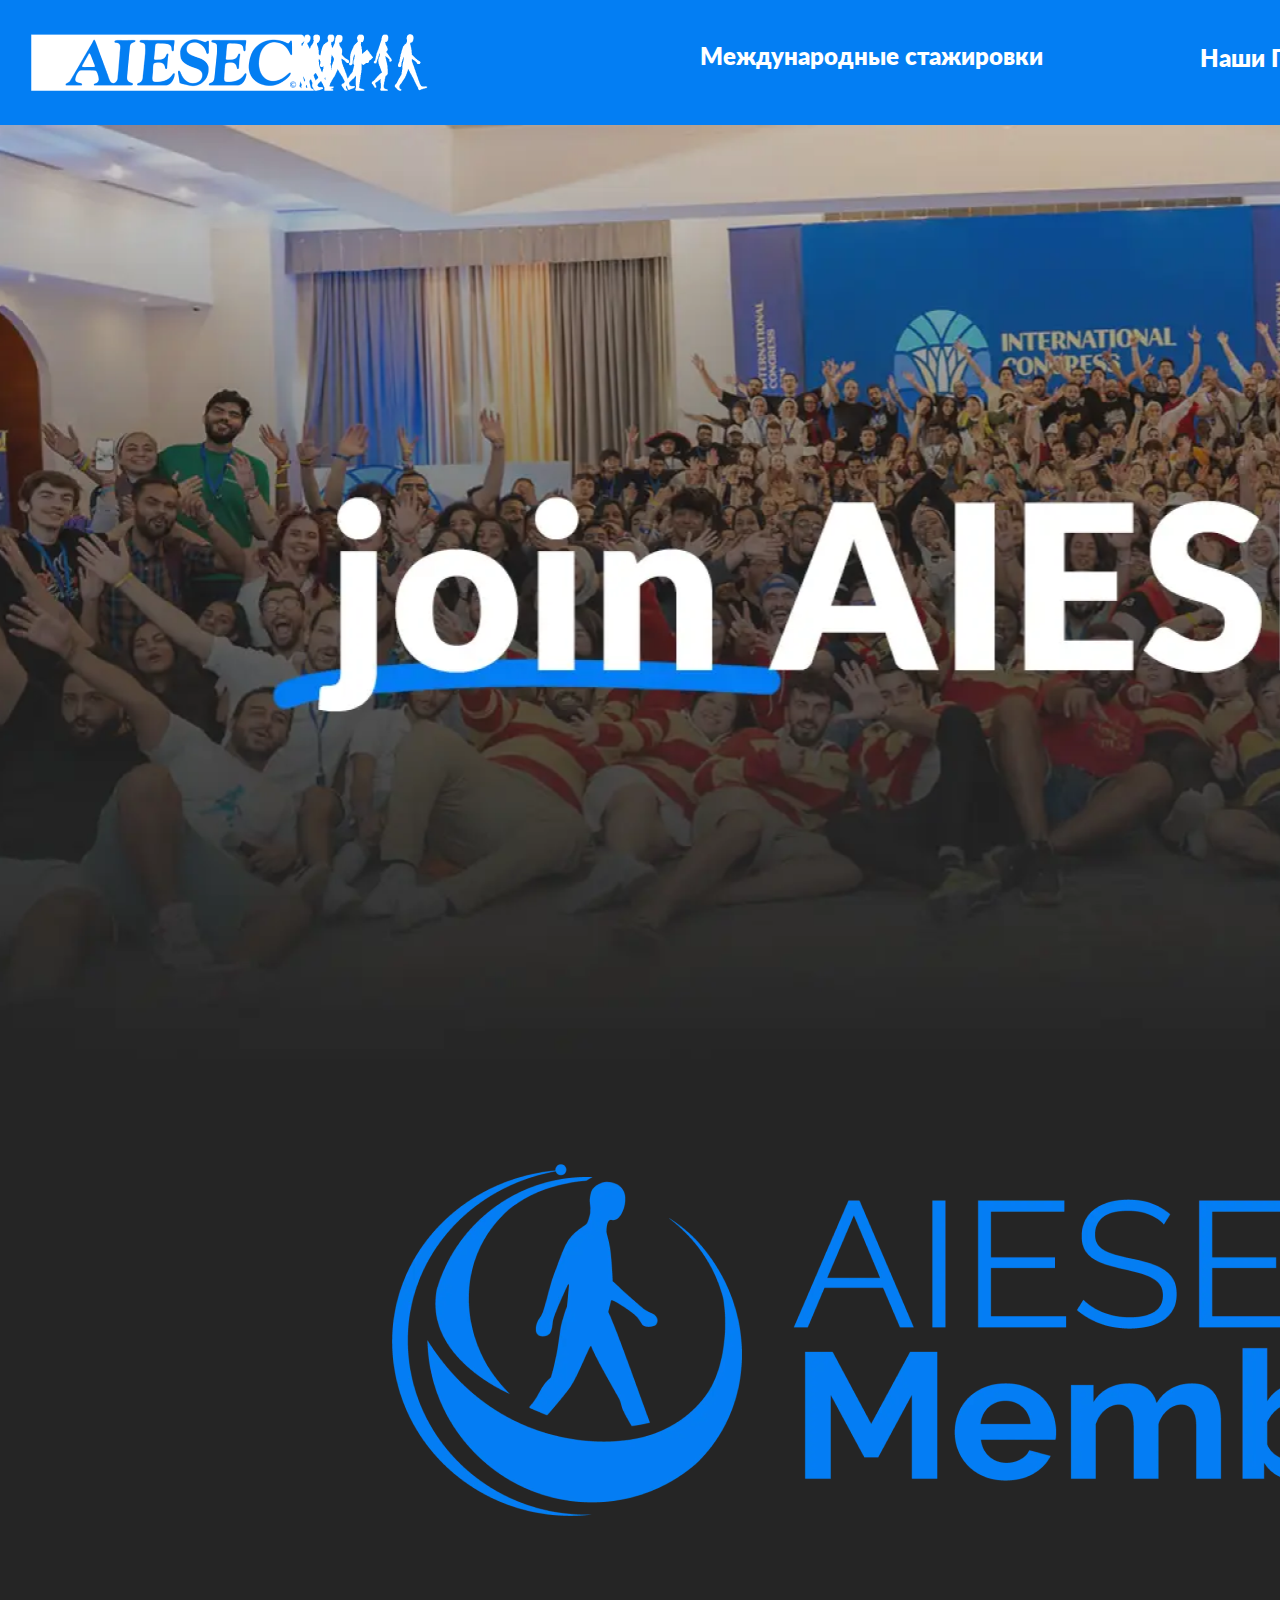
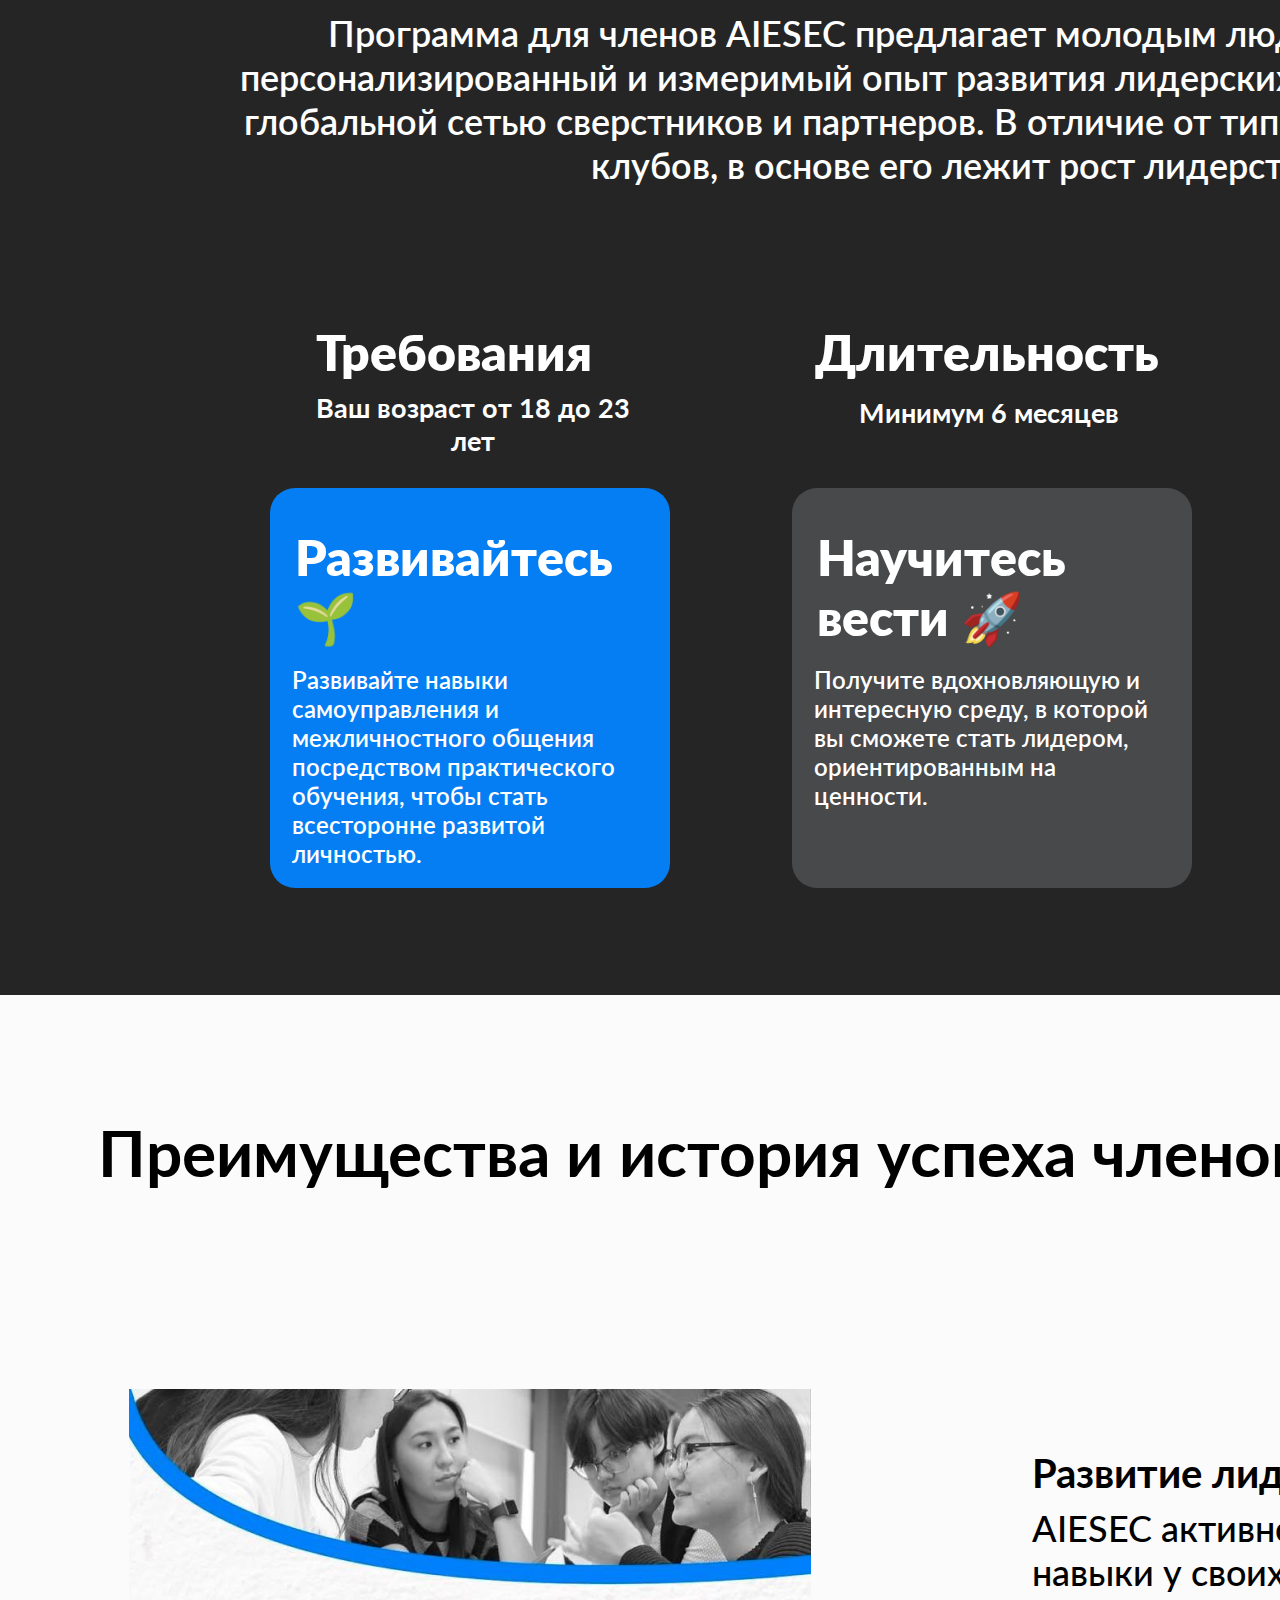
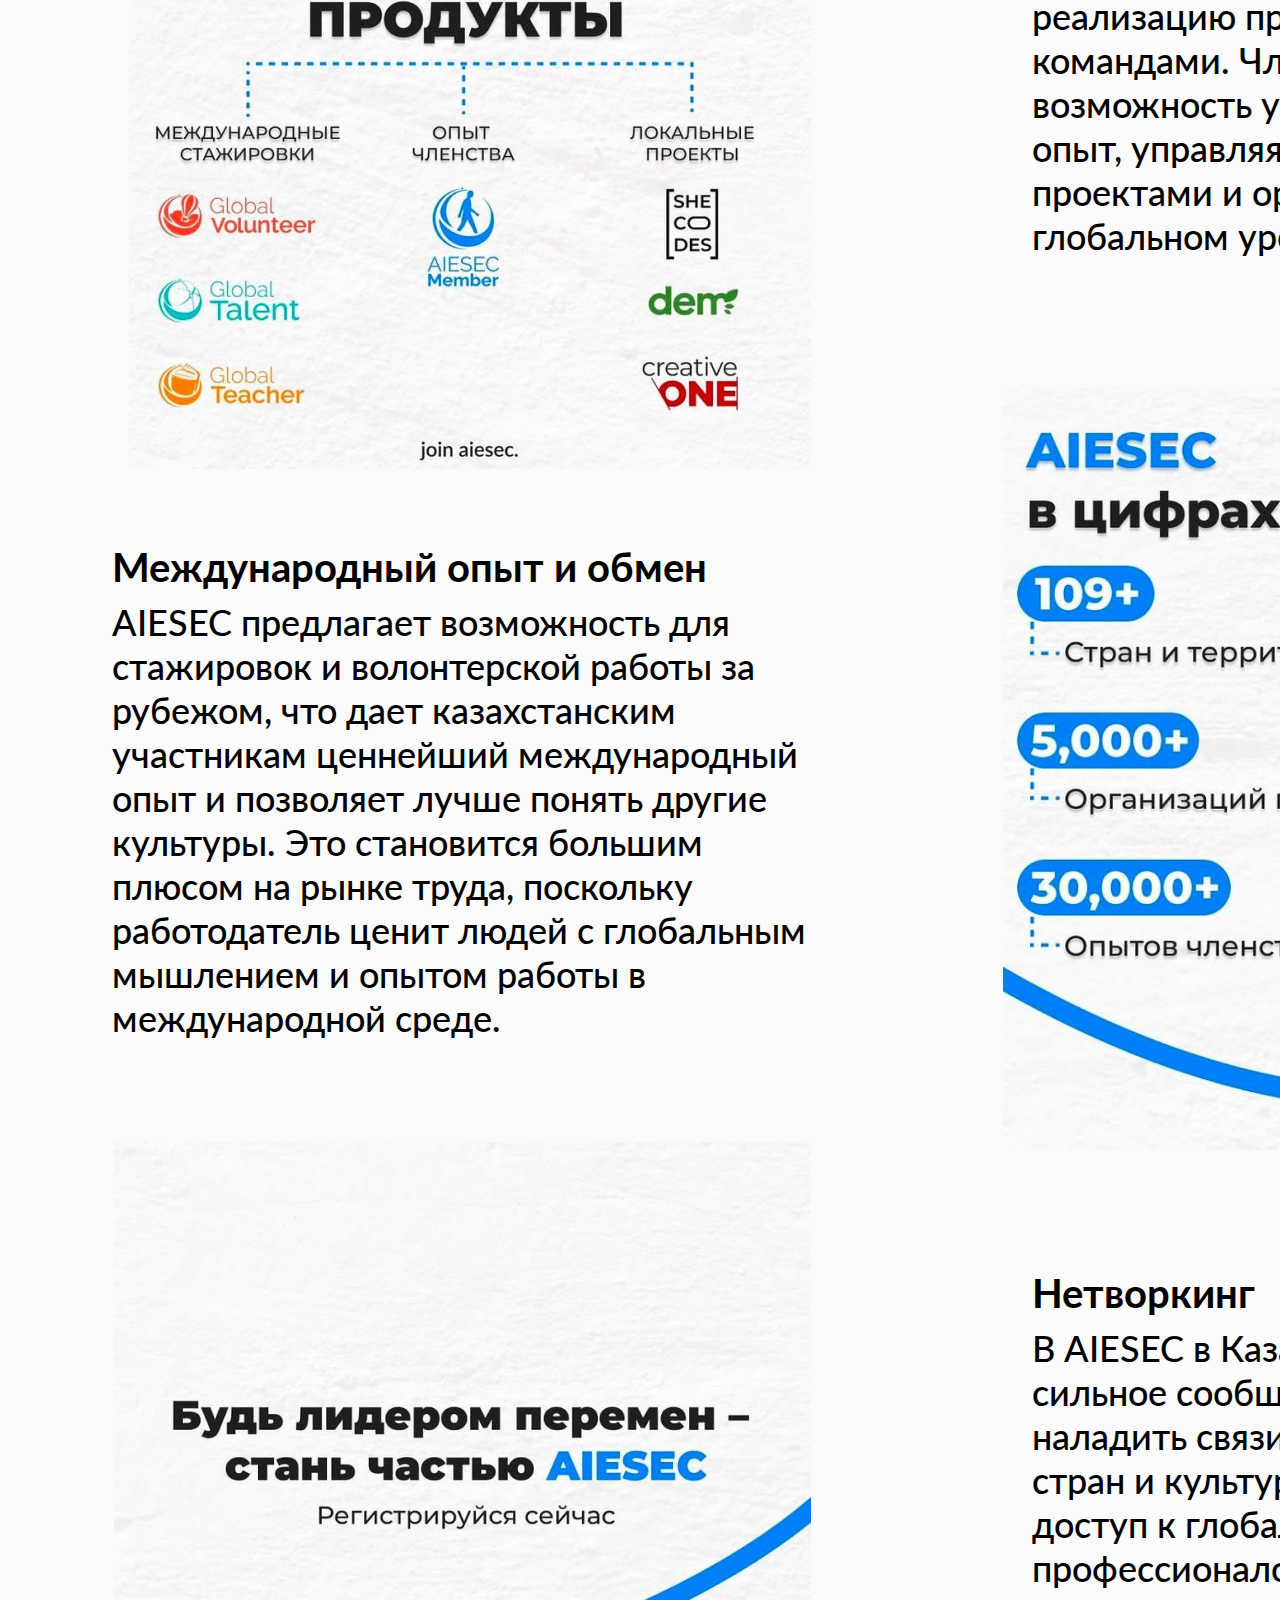
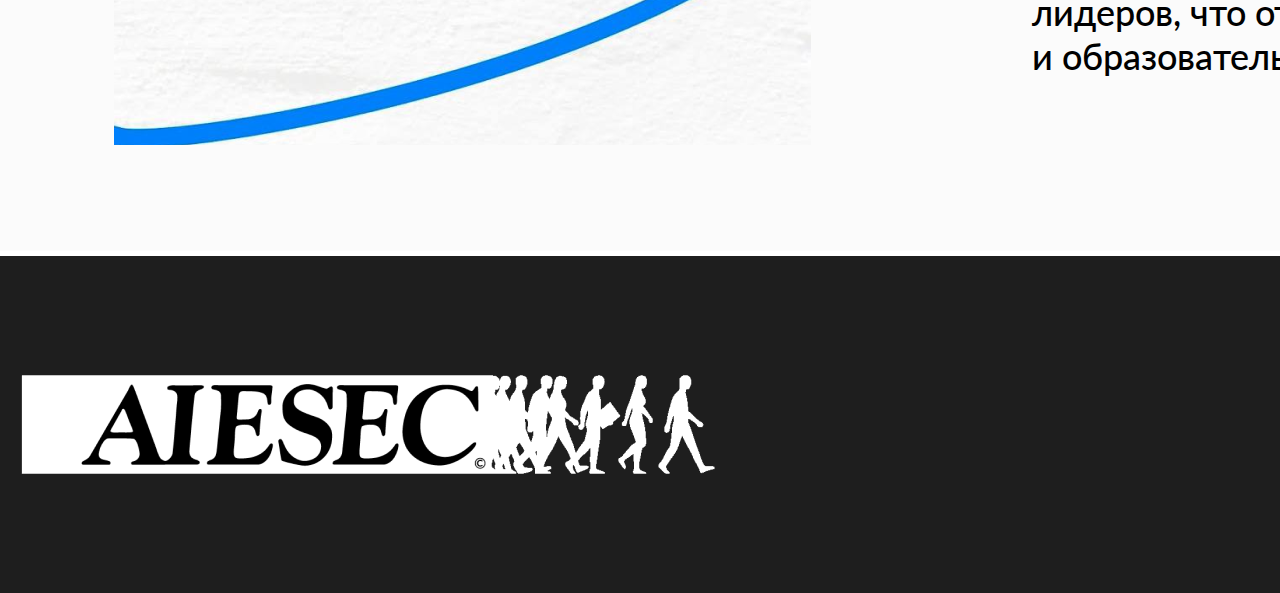
<file: joinus.html>
<!DOCTYPE html>
<html lang="en">
<head>
    <meta charset="UTF-8">
    <meta name="viewport" content="width=device-width, initial-scale=1.0">
    <title>AIESEC Kazakhstan</title>
    <link rel="stylesheet" href="css/joinus.css">
    <link rel="icon" type="image/x-icon" href="/static/favicon.ico">
</head>
<body>
    <div data-layer="Main" class="Main" style="width: 1920px; height: 5393px; position: relative; background: white">
        <div data-layer="Header" class="Header" style="width: 1920px; height: 125px; left: 0px; top: 0px; position: absolute">
          <img data-layer="Без имени-1 2" class="12" style="width: 1921px; height: 934px; left: 0px; top: 125px; position: absolute" src="static/memberships.png" />
          <div data-layer="Rectangle 1" class="Rectangle1" style="width: 1920px; height: 125px; left: 0px; top: 0px; position: absolute; background: #037EF3"></div>
          <a href="index.html"><img data-layer="White-Blue-Logo 1" class="WhiteBlueLogo1" style="width: 418px; height: 85px; left: 20px; top: 20px; position: absolute" src="static/White-Blue-Logo 1.png" /></a>
          <a href="joinus.html"><div data-layer="Присоединиться к AIESEC" class="Aiesec" style="width: 500px; height: 43px; left: 1500px; top: 41px; position: absolute; color: white; font-size: 24px;  ; font-weight: 800; word-wrap: break-word">Присоединиться к AIESEC</div></a>
          <a href="projects.html"><div data-layer="Наши Проекты" style="width: 315px; height: 43px; left: 1200px; top: 43px; position: absolute; color: white; font-size: 24px;  ; font-weight: 800; word-wrap: break-word">Наши Проекты</div></a>
          <a href="internships.html"><div data-layer="Международные стажировки" style="width: 500px; height: 43px; left: 700px; top: 41px; position: absolute; color: white; font-size: 24px;  ; font-weight: 800; word-wrap: break-word">Международные стажировки</div></a>
        </div>
    <div data-layer="Group 11" class="Group11" style="width: 1920px; height: 1536px; left: 0px; top: 1059px; position: absolute">
      <div data-layer="Rectangle 2" class="Rectangle2" style="width: 1920px; height: 1536px; left: 0px; top: 0px; position: absolute; background: #252525"></div>
      <div data-layer="Group 10" class="Group10" style="width: 1491px; height: 758px; left: 214px; top: 105px; position: absolute">
        <img data-layer="Rectangle 3" class="Rectangle3" style="width: 1135px; height: 352px; left: 178px; top: 0px; position: absolute" src="static/memberships3.png" />
        <div data-layer="Программа для членов AIESEC предлагает молодым людям практический, персонализированный и измеримый опыт развития лидерских качеств, соединяя их с глобальной сетью сверстников и партнеров. В отличие от типичных университетских клубов, в основе его лежит рост лидерства." class="Aiesec" style="width: 1491px; height: 311px; left: 0px; top: 447px; position: absolute; text-align: center; color: white; font-size: 36px;  ; font-weight: 600; word-wrap: break-word">Программа для членов AIESEC предлагает молодым людям практический, персонализированный и измеримый опыт развития лидерских качеств, соединяя их с глобальной сетью сверстников и партнеров. В отличие от типичных университетских клубов, в основе его лежит рост лидерства.</div>
      </div>
      <div data-layer="Group 3" class="Group3" style="width: 400px; height: 566px; left: 270px; top: 863px; position: absolute">
        <div data-layer="Rectangle 4" class="Rectangle4" style="width: 400px; height: 400px; left: 0px; top: 166px; position: absolute; background: #057EF3; border-radius: 25px"></div>
        <div data-layer="Требования" style="width: 323px; height: 58px; left: 46px; top: 0px; position: absolute; color: white; font-size: 50px;  ; font-weight: 800; word-wrap: break-word">Требования</div>
        <div data-layer="Развивайтесь 🌱" style="width: 344px; height: 124px; left: 25px; top: 205px; position: absolute; color: white; font-size: 50px;  ; font-weight: 800; word-wrap: break-word">Развивайтесь 🌱</div>
        <div data-layer="Ваш возраст от 18 до 23 лет" class="1823" style="width: 326px; height: 62px; left: 40px; top: 69px; position: absolute; text-align: center; color: white; font-size: 27px;  ; font-weight: 700; word-wrap: break-word">Ваш возраст от 18 до 23 лет</div>
        <div data-layer="Развивайте навыки самоуправления и межличностного общения посредством практического обучения, чтобы стать всесторонне развитой личностью." style="width: 361px; height: 221px; left: 22px; top: 343px; position: absolute; color: white; font-size: 24px;  ; font-weight: 600; word-wrap: break-word">Развивайте навыки самоуправления и межличностного общения посредством практического обучения, чтобы стать всесторонне развитой личностью.</div>
      </div>
      <div data-layer="Group 4" class="Group4" style="width: 400px; height: 566px; left: 792px; top: 863px; position: absolute">
        <div data-layer="Rectangle 4" class="Rectangle4" style="width: 400px; height: 400px; left: 0px; top: 166px; position: absolute; background: #47494B; border-radius: 25px"></div>
        <div data-layer="Длительность" style="width: 370px; height: 58px; left: 23px; top: 0px; position: absolute; color: white; font-size: 50px;  ; font-weight: 800; word-wrap: break-word">Длительность</div>
        <div data-layer="Научитесь вести 🚀" style="width: 344px; height: 124px; left: 25px; top: 205px; position: absolute; color: white; font-size: 50px;  ; font-weight: 800; word-wrap: break-word">Научитесь<br/>вести 🚀</div>
        <div data-layer="Минимум 6 месяцев" class="6" style="width: 326px; height: 62px; left: 34px; top: 74px; position: absolute; text-align: center; color: white; font-size: 27px;  ; font-weight: 700; word-wrap: break-word">Минимум 6 месяцев</div>
        <div data-layer="Получите вдохновляющую и интересную среду, в которой вы сможете стать лидером, ориентированным на ценности." style="width: 361px; height: 221px; left: 22px; top: 343px; position: absolute; color: white; font-size: 24px;  ; font-weight: 600; word-wrap: break-word">Получите вдохновляющую и интересную среду, в которой вы сможете стать лидером, ориентированным на ценности.</div>
      </div>
      <div data-layer="Group 5" class="Group5" style="width: 400px; height: 566px; left: 1314px; top: 863px; position: absolute">
        <div data-layer="Организация" style="width: 370px; height: 58px; left: 0px; top: 0px; position: absolute; color: white; font-size: 50px;  ; font-weight: 800; word-wrap: break-word">Организация</div>
        <div data-layer="Rectangle 4" class="Rectangle4" style="width: 400px; height: 400px; left: 0px; top: 166px; position: absolute; background: #057EF3; border-radius: 25px"></div>
        <div data-layer="Создайте свою сеть 🌍" style="width: 344px; height: 124px; left: 25px; top: 205px; position: absolute; color: white; font-size: 50px;  ; font-weight: 800; word-wrap: break-word">Создайте свою сеть 🌍</div>
        <div data-layer="AIESEC" class="Aiesec" style="width: 326px; height: 62px; left: 0px; top: 74px; position: absolute; text-align: center; color: white; font-size: 27px;  ; font-weight: 700; word-wrap: break-word">AIESEC</div>
        <div data-layer="Общайтесь с людьми со всего мира и создавайте собственную местную и международную сеть молодых людей-единомышленников." style="width: 361px; height: 221px; left: 22px; top: 343px; position: absolute; color: white; font-size: 24px;  ; font-weight: 600; word-wrap: break-word">Общайтесь с людьми со всего мира и создавайте собственную местную и международную сеть молодых людей-единомышленников.</div>
      </div>
    </div>
    <div data-layer="Group 9" class="Group9" style="width: 1920px; height: 2456px; left: 0px; top: 2595px; position: absolute">
      <div data-layer="Rectangle 5" class="Rectangle5" style="width: 1920px; height: 2456px; left: 0px; top: 0px; position: absolute; background: #FBFBFB"></div>
      <div data-layer="Преимущества и история успеха членов организации." style="left: 98px; top: 119px; position: absolute; color: black; font-size: 64px;  ; font-weight: 700; word-wrap: break-word">Преимущества и история успеха членов организации.</div>
      <div data-layer="Group 8" class="Group8" style="width: 716px; height: 502px; left: 1032px; top: 454px; position: absolute">
        <div data-layer="AIESEC активно развивает лидерские навыки у своих участников через реализацию проектов и руководство командами. Члены организации получают возможность учиться через практический опыт, управляя международными проектами и организуя мероприятия на глобальном уровне." class="Aiesec" style="width: 716px; height: 445px; left: 0px; top: 57px; position: absolute; color: black; font-size: 36px;  ; font-weight: 500; word-wrap: break-word">AIESEC активно развивает лидерские навыки у своих участников через реализацию проектов и руководство командами. Члены организации получают возможность учиться через практический опыт, управляя международными проектами и организуя мероприятия на глобальном уровне.</div>
        <div data-layer="Развитие лидерских качеств" style="width: 577px; height: 57px; left: 0px; top: 0px; position: absolute; color: black; font-size: 40px;  ; font-weight: 700; word-wrap: break-word">Развитие лидерских качеств</div>
      </div>
      <div data-layer="Group 7" class="Group7" style="width: 716px; height: 502px; left: 112px; top: 1148px; position: absolute">
        <div data-layer="AIESEC предлагает возможность для стажировок и волонтерской работы за рубежом, что дает казахстанским участникам ценнейший международный опыт и позволяет лучше понять другие культуры. Это становится большим плюсом на рынке труда, поскольку работодатель ценит людей с глобальным мышлением и опытом работы в международной среде." class="Aiesec" style="width: 716px; height: 445px; left: 0px; top: 57px; position: absolute; color: black; font-size: 36px;  ; font-weight: 500; word-wrap: break-word">AIESEC предлагает возможность для стажировок и волонтерской работы за рубежом, что дает казахстанским участникам ценнейший международный опыт и позволяет лучше понять другие культуры. Это становится большим плюсом на рынке труда, поскольку работодатель ценит людей с глобальным мышлением и опытом работы в международной среде.</div>
        <div data-layer="Международный опыт и обмен" style="width: 657px; height: 57px; left: 0px; top: 0px; position: absolute; color: black; font-size: 40px;  ; font-weight: 700; word-wrap: break-word">Международный опыт и обмен</div>
      </div>
      <div data-layer="Group 6" class="Group6" style="width: 716px; height: 502px; left: 1032px; top: 1874px; position: absolute">
        <div data-layer="В AIESEC в Казахстане формируется сильное сообщество, которое помогает наладить связи с представителями других стран и культурами. Это дает участникам доступ к глобальной сети профессионалов, предпринимателей и лидеров, что открывает новые карьерные и образовательные возможности." class="Aiesec" style="width: 716px; height: 445px; left: 0px; top: 57px; position: absolute; color: black; font-size: 36px;  ; font-weight: 500; word-wrap: break-word">В AIESEC в Казахстане формируется сильное сообщество, которое помогает наладить связи с представителями других стран и культурами. Это дает участникам доступ к глобальной сети профессионалов, предпринимателей и лидеров, что открывает новые карьерные и образовательные возможности.</div>
        <div data-layer="Нетворкинг" style="width: 657px; height: 57px; left: 0px; top: 0px; position: absolute; color: black; font-size: 40px;  ; font-weight: 700; word-wrap: break-word">Нетворкинг</div>
      </div>
      <img data-layer="Rectangle 6" class="Rectangle6" style="width: 745px; height: 763px; left: 1003px; top: 992px; position: absolute" src="static/memberships6.png" />
      <img data-layer="Rectangle 7" class="Rectangle7" style="width: 682px; height: 680px; left: 129px; top: 394px; position: absolute" src="static/memberships7.png" />
      <img data-layer="Rectangle 8" class="Rectangle8" style="width: 697px; height: 603px; left: 114px; top: 1747px; position: absolute" src="static/memberships8.png" />
    </div>
    <div data-layer="Footer" class="Footer" style="width: 1920px; height: 337px; left: 0px; top: 5056px; position: absolute">
      <div data-layer="Rectangle 22" class="Rectangle22" style="width: 1920px; height: 337px; left: 0px; top: 0px; position: absolute; background: #1E1E1E"></div>
      <img data-layer="White-Black-Logo 1" class="WhiteBlackLogo1" style="width: 737px; height: 151px; left: 0px; top: 93px; position: absolute" src="static/White-Black-Logo 1.png" />
      <div data-layer="По вопросам сотрудничества     aiesec.kazakhstan@aiesec.net" class="AiesecKazakhstanAiesecNet" style="left: 1564px; top: 146px; position: absolute"><span style="color: white; font-size: 24px; ; font-weight: 300; word-wrap: break-word">По вопросам сотрудничества     </span><span style="color: white; font-size: 24px; ; font-weight: 300; text-decoration: underline; word-wrap: break-word">aiesec.kazakhstan@aiesec.net</span></div>
    </div>
  </div>
</body>
</html>
</file>
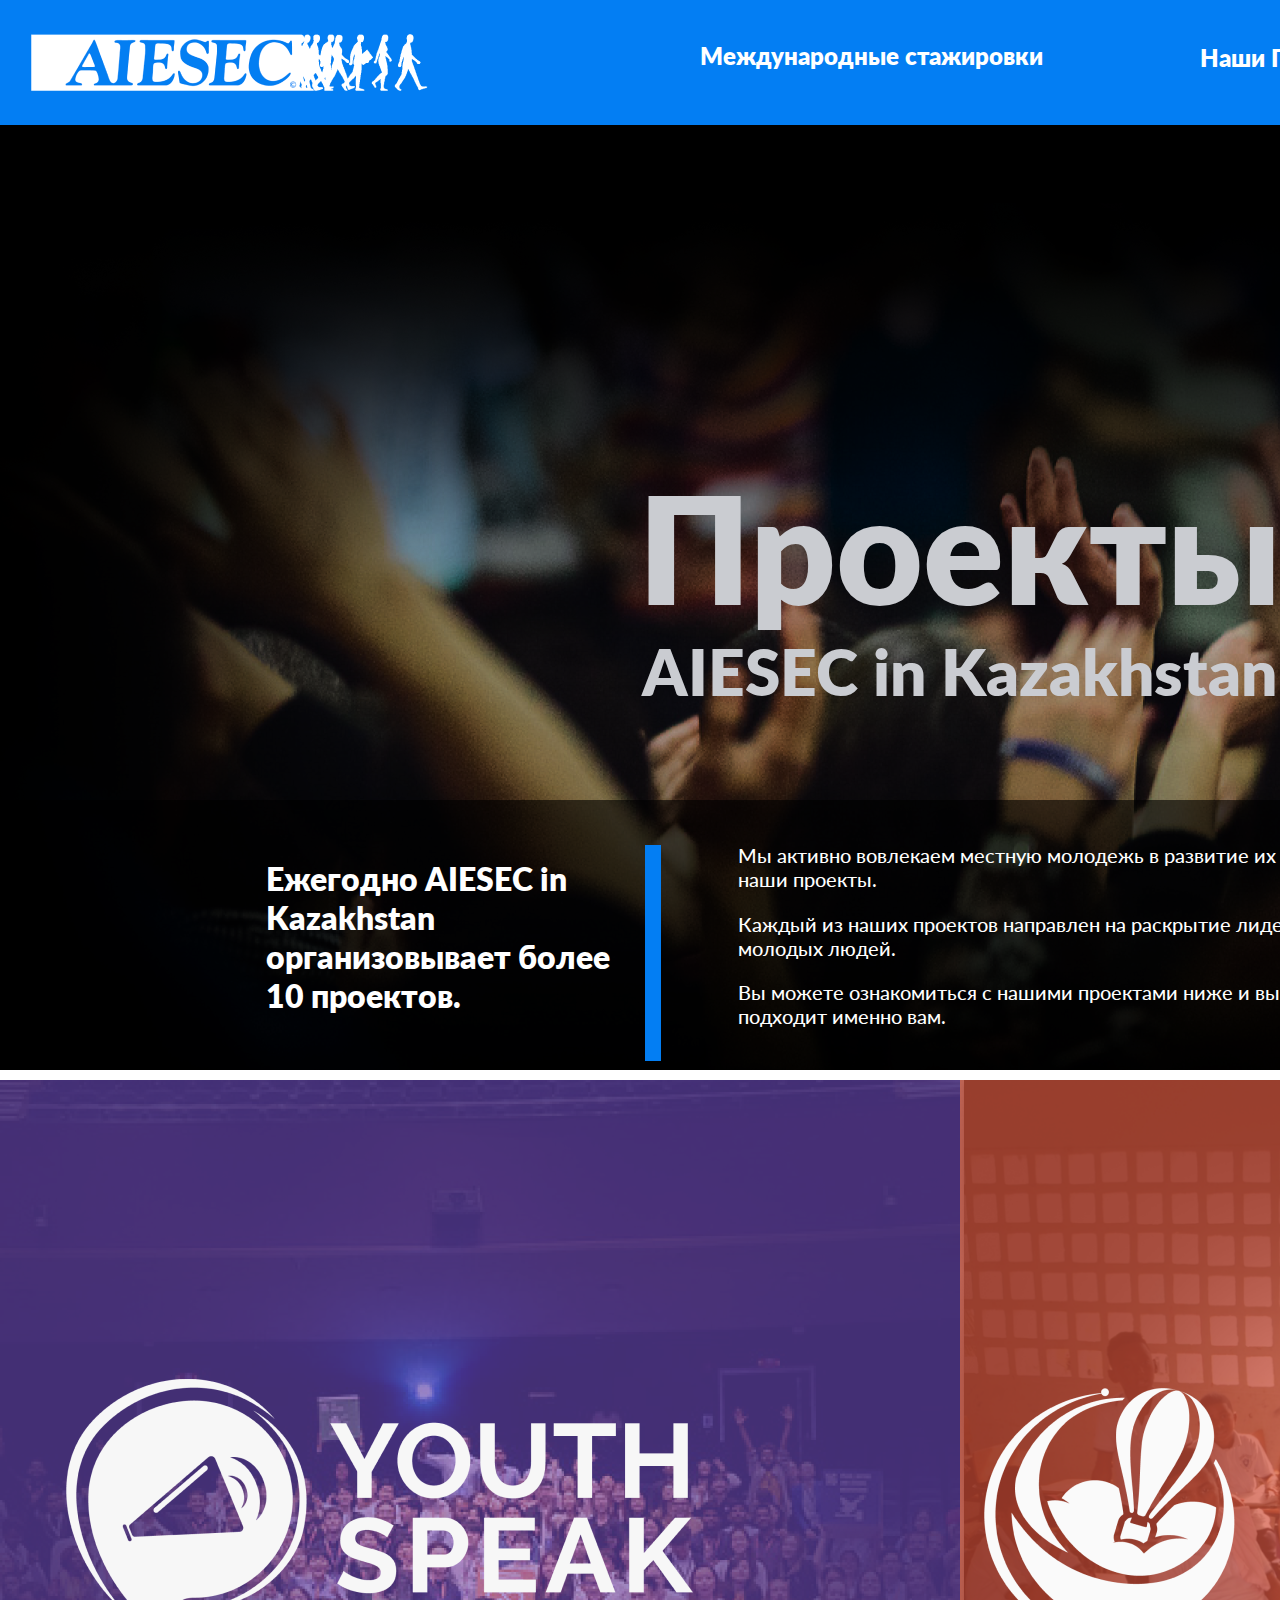
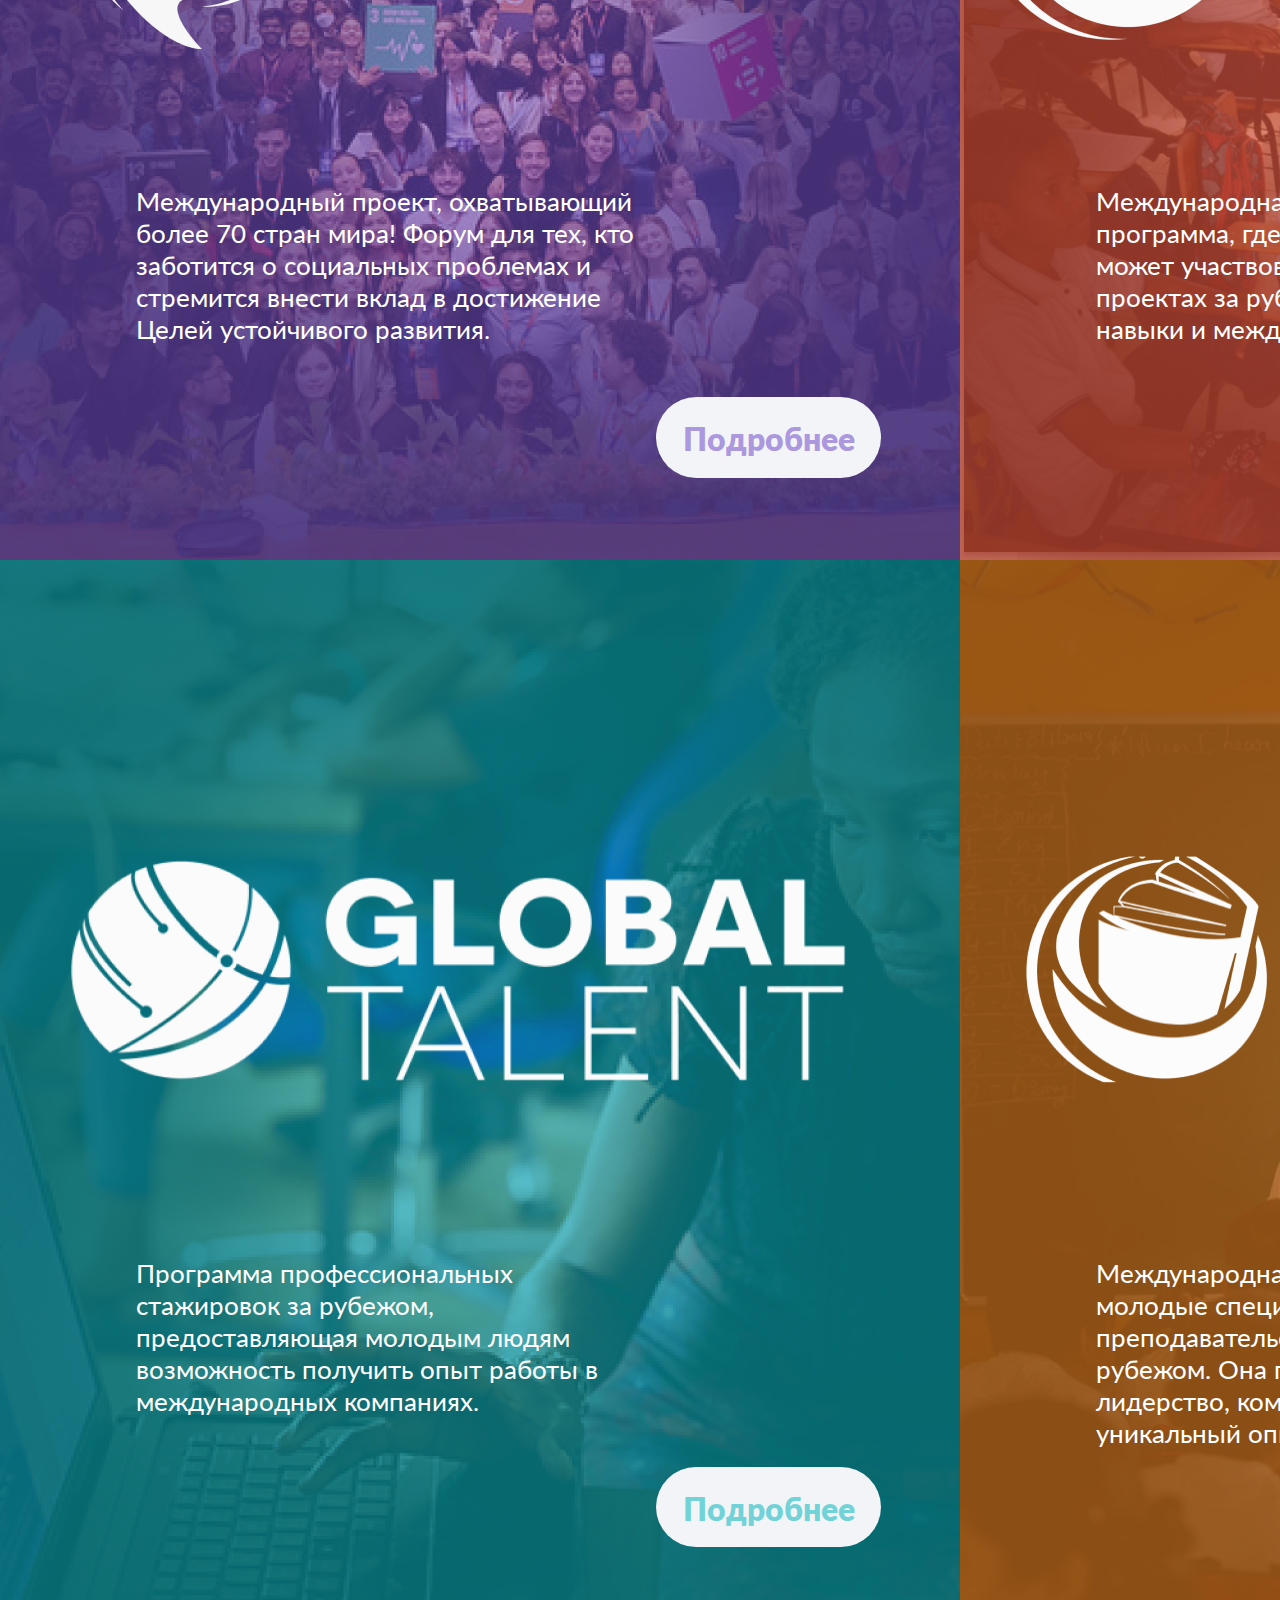
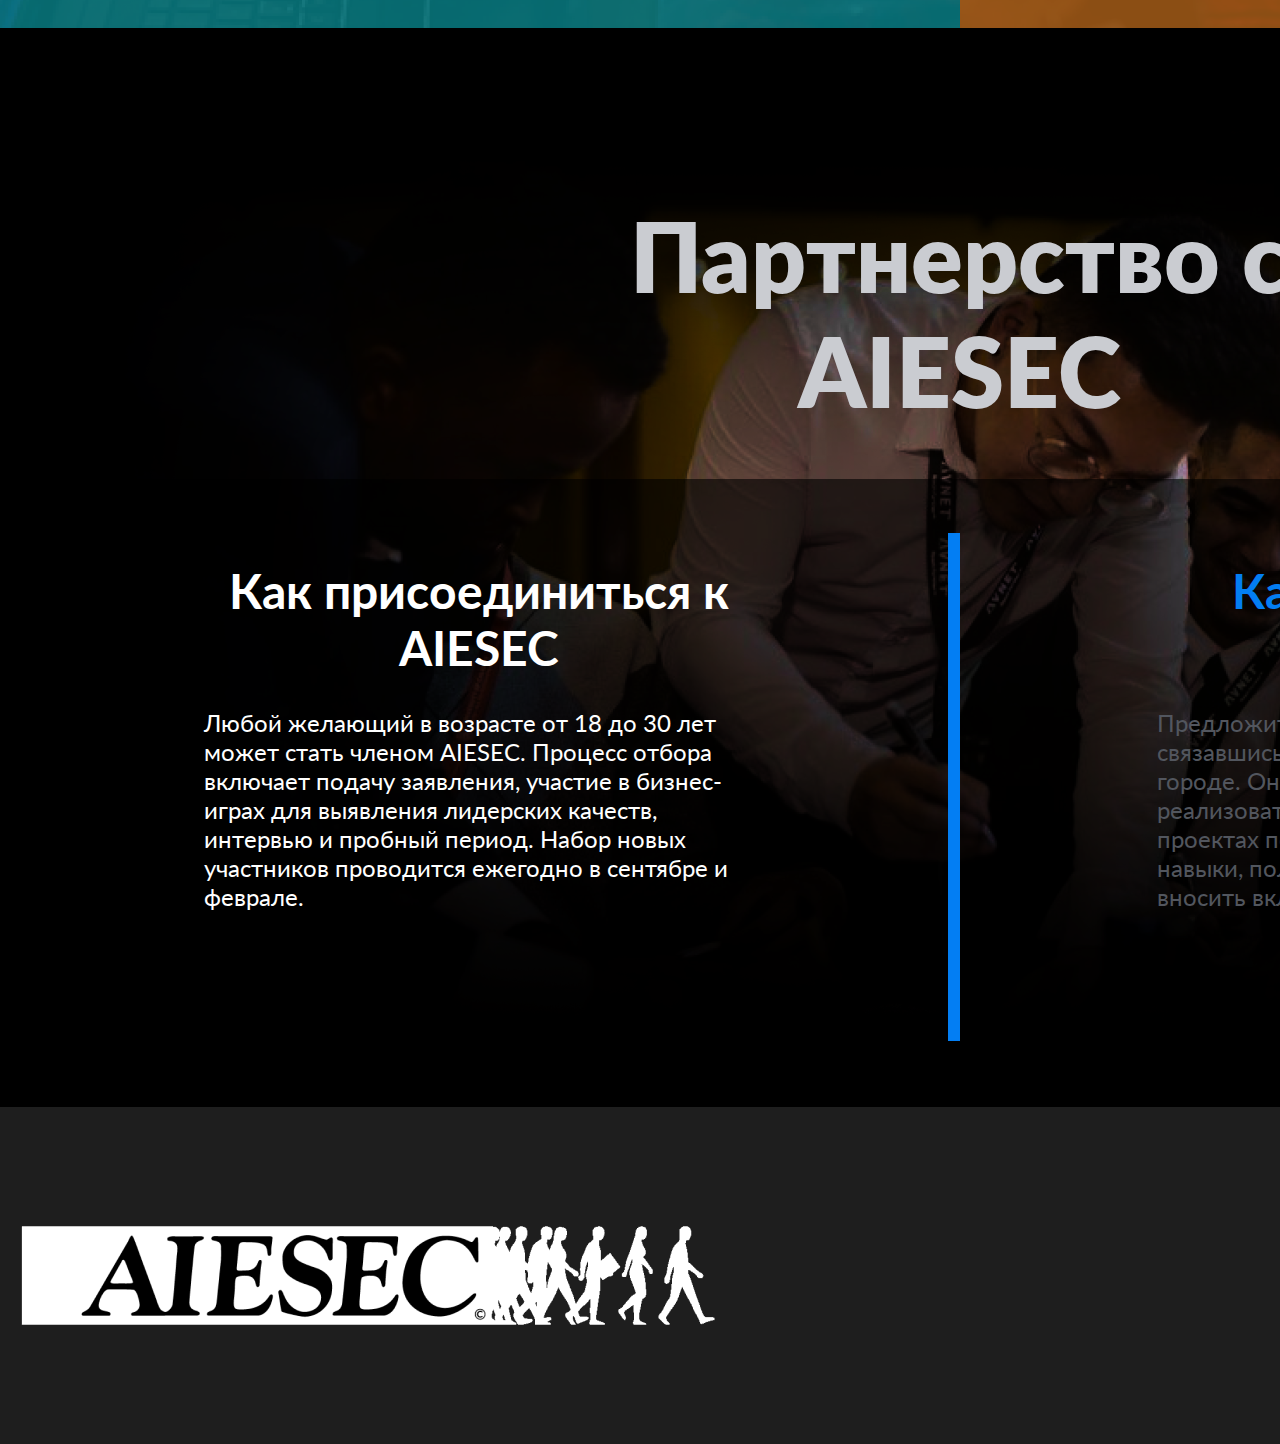
<file: projects.html>
<!DOCTYPE html>
<html lang="en">
<head>
  <meta charset="UTF-8">
  <meta name="viewport" content="width=device-width, initial-scale=1.0">
  <title>Document</title>
  <link rel="stylesheet" href="css/index.css">
</head>
<body>
  
<div data-layer="Main" class="Main" style="width: 1920px; height: 4644px; position: relative; background: white">
    <div data-layer="Headline" class="Headline" style="width: 1920px; height: 945px; left: 0px; top: 125px; position: absolute">
      <img data-layer="image" class="Image" style="width: 1920px; height: 945px; left: 0px; top: 0px; position: absolute; box-shadow: 0px 115px 250px 213px black inset" src="static\imageproj10.png" />
      <div data-layer="AIESEC in Kazakhstan" class="AiesecInKazakhstan" style="width: 697px; height: 75px; left: 611px; top: 508px; position: absolute; text-align: center; color: #CACCD1; font-size: 64px;  font-weight: 800; word-wrap: break-word">AIESEC in Kazakhstan</div>
      <div data-layer="ps" class="Ps" style="width: 1920px; height: 270px; left: 0px; top: 675px; position: absolute">
        <div data-layer="Rectangle 7" class="Rectangle7" style="width: 1920px; height: 270px; left: 0px; top: 0px; position: absolute; background: rgba(0, 0, 0, 0.61)"></div>
        <div data-layer="Ежегодно AIESEC in Kazakhstan организовывает более 10 проектов." class="AiesecInKazakhstan10" style="width: 357px; left: 266px; top: 59px; position: absolute; color: white; font-size: 32px;  ; font-weight: 800; word-wrap: break-word">Ежегодно AIESEC in Kazakhstan организовывает более 10 проектов.</div>
        <div data-layer="Мы активно вовлекаем местную молодежь в развитие их лидерских качеств через наши проекты." style="width: 794px; left: 738px; top: 43px; position: absolute; color: white; font-size: 20px;  ; font-weight: 500; word-wrap: break-word">Мы активно вовлекаем местную молодежь в развитие их лидерских качеств через наши проекты.</div>
        <div data-layer="Каждый из наших проектов направлен на раскрытие лидерского потенциала молодых людей." style="width: 794px; left: 738px; top: 112px; position: absolute; color: white; font-size: 20px;  ; font-weight: 500; word-wrap: break-word">Каждый из наших проектов направлен на раскрытие лидерского потенциала молодых людей.</div>
        <div data-layer="Вы можете ознакомиться с нашими проектами ниже и выбрать тот, который подходит именно вам." style="width: 794px; left: 738px; top: 180px; position: absolute; color: white; font-size: 20px;  ; font-weight: 500; word-wrap: break-word">Вы можете ознакомиться с нашими проектами ниже и выбрать тот, который подходит именно вам.</div>
      </div>
      <div data-layer="Проекты" style="width: 673px; height: 176px; left: 623px; top: 332px; position: absolute; text-align: center; color: #CACCD1; font-size: 150px;  ; font-weight: 800; word-wrap: break-word">Проекты</div>
    </div>
    <div data-layer="Header" class="Header" style="width: 1920px; height: 125px; left: 0px; top: 0px; position: absolute">
      <div data-layer="Rectangle 1" class="Rectangle1" style="width: 1920px; height: 125px; left: 0px; top: 0px; position: absolute; background: #037EF3"></div>
      <a href="index.html"><img data-layer="White-Blue-Logo 1" class="WhiteBlueLogo1" style="width: 418px; height: 85px; left: 20px; top: 20px; position: absolute" src="static/White-Blue-Logo 1.png" /></a>
      <a href="joinus.html"><div data-layer="Присоединиться к AIESEC" class="Aiesec" style="width: 500px; height: 43px; left: 1500px; top: 41px; position: absolute; color: white; font-size: 24px;  ; font-weight: 800; word-wrap: break-word">Присоединиться к AIESEC</div></a>
      <a href="projects.html"><div data-layer="Наши Проекты" style="width: 315px; height: 43px; left: 1200px; top: 43px; position: absolute; color: white; font-size: 24px;  ; font-weight: 800; word-wrap: break-word">Наши Проекты</div></a>
      <a href="internships.html"><div data-layer="Международные стажировки" style="width: 500px; height: 43px; left: 700px; top: 41px; position: absolute; color: white; font-size: 24px;  ; font-weight: 800; word-wrap: break-word">Международные стажировки</div></a>
  </div>
    <div data-layer="Global volunteer" class="GlobalVolunteer" style="width: 960px; height: 1080px; left: 960px; top: 1080px; position: absolute">
      <img data-layer="image" class="Image" style="width: 960px; height: 1080px; left: 0px; top: 0px; position: absolute; box-shadow: 0px 0px 250px 243px rgba(0, 0, 0, 0.82) inset" src="static\imageproj9.png" />
      <div data-layer="Rectangle 6" class="Rectangle6" style="width: 960px; height: 1080px; left: 0px; top: 0px; position: absolute; background: rgba(248, 90, 64, 0.57)"></div>
      <div data-layer="btn" class="Btn" style="width: 225px; height: 81px; left: 656px; top: 917px; position: absolute">
        <div data-layer="Rectangle 4" class="Rectangle4" style="width: 225px; height: 81px; left: 0px; top: 0px; position: absolute; background: #F3F4F7; border-radius: 562px"></div>
        <div data-layer="Подробнее" style="left: 27px; top: 22px; position: absolute; color: rgba(248, 90, 64, 0.57); font-size: 32px;  ; font-weight: 800; word-wrap: break-word">Подробнее</div>
      </div>
      <div data-layer="Международная волонтерская программа, где казахстанская молодежь может участвовать в социальных проектах за рубежом, приобретая навыки и международный опыт." style="width: 501px; height: 193px; left: 136px; top: 705px; position: absolute; color: white; font-size: 26px; ; font-weight: 400; word-wrap: break-word">Международная волонтерская программа, где казахстанская молодежь может участвовать в социальных проектах за рубежом, приобретая навыки и международный опыт.</div>
      <img data-layer="image 2" class="Image2" style="width: 911px; height: 252px; left: 24px; top: 308px; position: absolute" src="static\imageproj8.png" />
    </div>
    <div data-layer="Global Talent" class="GlobalTalent" style="width: 960px; height: 1068px; left: 0px; top: 2160px; position: absolute">
      <img data-layer="image" class="Image" style="width: 960px; height: 1068px; left: 0px; top: 0px; position: absolute; box-shadow: 0px 0px 250px 243px rgba(0, 0, 0, 0.82) inset" src="static\imageproj7.png" />
      <div data-layer="Rectangle 6" class="Rectangle6" style="width: 960px; height: 1068px; left: 0px; top: 0px; position: absolute; background: rgba(12, 185, 193, 0.57)"></div>
      <div data-layer="btn" class="Btn" style="width: 225px; height: 80.10px; left: 656px; top: 906.81px; position: absolute">
        <div data-layer="Rectangle 4" class="Rectangle4" style="width: 225px; height: 80.10px; left: 0px; top: 0px; position: absolute; background: #F3F4F7; border-radius: 562px"></div>
        <div data-layer="Подробнее" style="width: 172px; height: 37.58px; left: 27px; top: 21.76px; position: absolute; color: rgba(12, 185, 193, 0.57); font-size: 32px;  ; font-weight: 800; word-wrap: break-word">Подробнее</div>
      </div>
      <div data-layer="Программа профессиональных стажировок за рубежом, предоставляющая молодым людям возможность получить опыт работы в международных компаниях." style="width: 510px; height: 209.64px; left: 136px; top: 697.17px; position: absolute; color: white; font-size: 26px;  ; font-weight: 400; word-wrap: break-word">Программа профессиональных стажировок за рубежом, предоставляющая молодым людям возможность получить опыт работы в международных компаниях.</div>
      <img data-layer="image 3" class="Image3" style="width: 815px; height: 227.44px; left: 66px; top: 295.68px; position: absolute" src="static\imageproj6.png" />
    </div>
    <div data-layer="Global Teacher" class="GlobalTeacher" style="width: 960px; height: 1068px; left: 960px; top: 2160px; position: absolute">
      <img data-layer="image" class="Image" style="width: 960px; height: 1068px; left: 0px; top: 0px; position: absolute; box-shadow: 0px 0px 250px 243px rgba(0, 0, 0, 0.82) inset" src="static\gteacher.png" />
      <div data-layer="Rectangle 6" class="Rectangle6" style="width: 960px; height: 1068px; left: 0px; top: 0px; position: absolute; background: rgba(244, 137, 36, 0.57)"></div>
      <div data-layer="btn" class="Btn" style="width: 225px; height: 80.10px; left: 656px; top: 906.81px; position: absolute">
        <div data-layer="Rectangle 4" class="Rectangle4" style="width: 225px; height: 80.10px; left: 0px; top: 0px; position: absolute; background: #F3F4F7; border-radius: 562px"></div>
        <div data-layer="Подробнее" style="width: 172px; height: 37.58px; left: 27px; top: 21.76px; position: absolute; color: rgba(244, 137, 36, 0.57); font-size: 32px;  ; font-weight: 800; word-wrap: break-word">Подробнее</div>
      </div>
      <div data-layer="Международная программа AIESEC, где молодые специалисты развивают преподавательские навыки, работая за рубежом. Она помогает улучшить лидерство, коммуникацию и получить уникальный опыт." class="Aiesec" style="width: 510px; height: 209.64px; left: 136px; top: 697.17px; position: absolute; color: white; font-size: 26px;  ; font-weight: 400; word-wrap: break-word">Международная программа AIESEC, где молодые специалисты развивают преподавательские навыки, работая за рубежом. Она помогает улучшить лидерство, коммуникацию и получить уникальный опыт.</div>
      <img data-layer="image" class="Image" style="width: 815px; height: 227.44px; left: 66px; top: 295.68px; position: absolute" src="static\imageproj4.png" />
    </div>
    <div data-layer="Youth speak club" class="YouthSpeakClub" style="width: 960px; height: 1080px; left: 0px; top: 1080px; position: absolute">
      <img data-layer="image" class="Image" style="width: 960px; height: 1080px; left: 0px; top: 0px; position: absolute; box-shadow: 0px 0px 250px 243px rgba(0, 0, 0, 0.82) inset" src="static\imageproj3.png" />
      <div data-layer="Rectangle 6" class="Rectangle6" style="width: 960px; height: 1080px; left: 0px; top: 0px; position: absolute; background: rgba(117, 82, 204, 0.57)"></div>
      <div data-layer="btn" class="Btn" style="width: 225px; height: 81px; left: 656px; top: 917px; position: absolute">
        <div data-layer="Rectangle 4" class="Rectangle4" style="width: 225px; height: 81px; left: 0px; top: 0px; position: absolute; background: #F3F4F7; border-radius: 562px"></div>
        <div data-layer="Подробнее" style="left: 27px; top: 22px; position: absolute; color: rgba(117, 82, 204, 0.57); font-size: 32px;  ; font-weight: 800; word-wrap: break-word">Подробнее</div>
      </div>
      <div data-layer="Международный проект, охватывающий более 70 стран мира! Форум для тех, кто заботится о социальных проблемах и стремится внести вклад в достижение Целей устойчивого развития." class="70" style="width: 510px; height: 212px; left: 136px; top: 705px; position: absolute; color: white; font-size: 26px;  ; font-weight: 400; word-wrap: break-word">Международный проект, охватывающий более 70 стран мира! Форум для тех, кто заботится о социальных проблемах и стремится внести вклад в достижение Целей устойчивого развития.</div>
      <img data-layer="image 1" class="Image1" style="width: 627px; height: 270px; left: 66px; top: 299px; position: absolute" src="static\imageproj2.png" />
    </div>
    <div data-layer="Footer" class="Footer" style="width: 1920px; height: 337px; left: 0px; top: 4307px; position: absolute">
      <div data-layer="Rectangle 22" class="Rectangle22" style="width: 1920px; height: 337px; left: 0px; top: 0px; position: absolute; background: #1E1E1E"></div>
      <img data-layer="White-Black-Logo 1" class="WhiteBlackLogo1" style="width: 737px; height: 151px; left: 0px; top: 93px; position: absolute" src="static\White-Black-Logo 1.png" />
      <div data-layer="По вопросам сотрудничества     aiesec.kazakhstan@aiesec.net" class="AiesecKazakhstanAiesecNet" style="left: 1564px; top: 146px; position: absolute"><span style="color: white; font-size: 24px; ; font-weight: 300; word-wrap: break-word">По вопросам сотрудничества     </span><span style="color: white; font-size: 24px; ; font-weight: 300; text-decoration: underline; word-wrap: break-word">aiesec.kazakhstan@aiesec.net</span></div>
    </div>
    <div data-layer="Line 3" class="Line3" style="width: 200px; height: 0px; left: 660.50px; top: 845px; position: absolute; transform: rotate(90deg); transform-origin: 0 0; border: 8px #037EF3 solid"></div>
    <div data-layer="Partnership" class="Partnership" style="width: 2023px; height: 1079px; left: 0px; top: 3228px; position: absolute">
      <img data-layer="image" class="Image" style="width: 1920px; height: 1079px; left: 0px; top: 0px; position: absolute; box-shadow: 0px 0px 250px 295px black inset" src="static\imageproj.png" />
      <div data-layer="Партнерство с AIESEC" class="Aiesec" style="width: 991px; height: 70px; left: 464px; top: 170px; position: absolute; text-align: center; color: #CACCD1; font-size: 96px;  font-weight: 800; word-wrap: break-word">Партнерство с AIESEC<br/></div>
      <div data-layer="PartnerText" class="Partnertext" style="width: 1920px; height: 621.32px; left: 103px; top: 451px; position: absolute">
        <div data-layer="Rectangle 8" class="Rectangle8" style="width: 1920px; height: 621.32px; left: 0px; top: 0px; position: absolute; background: rgba(0, 0, 0, 0.61)"></div>
        <div data-layer="Любой желающий в возрасте от 18 до 30 лет может стать членом AIESEC. Процесс отбора включает подачу заявления, участие в бизнес-играх для выявления лидерских качеств, интервью и пробный период. Набор новых участников проводится ежегодно в сентябре и феврале." class="1830Aiesec" style="width: 541px; height: 152px; left: 101px; top: 229px; position: absolute; color: white; font-size: 24px;  ; font-weight: 400; word-wrap: break-word">Любой желающий в возрасте от 18 до 30 лет может стать членом AIESEC. Процесс отбора включает подачу заявления, участие в бизнес-играх для выявления лидерских качеств, интервью и пробный период. Набор новых участников проводится ежегодно в сентябре и феврале.</div>
        <div data-layer="Предложите свою идею проекта в AIESEC, связавшись с представителями в вашем городе. Они помогут обсудить детали и реализовать вашу инициативу. Участие в проектах помогает развивать лидерские навыки, получать международный опыт и вносить вклад в общество." class="Aiesec" style="width: 535px; height: 152px; left: 1054px; top: 229px; position: absolute; color: #52565E; font-size: 24px;  ; font-weight: 400; word-wrap: break-word">Предложите свою идею проекта в AIESEC, связавшись с представителями в вашем городе. Они помогут обсудить детали и реализовать вашу инициативу. Участие в проектах помогает развивать лидерские навыки, получать международный опыт и вносить вклад в общество.</div>
        <div data-layer="Как присоединиться к AIESEC" class="Aiesec" style="width: 549px; height: 72px; left: 101px; top: 83px; position: absolute; text-align: center; color: white; font-size: 48px;  ; font-weight: 700; word-wrap: break-word">Как присоединиться к AIESEC</div>
        <div data-layer="Как предложить проект" style="width: 545px; height: 36px; left: 1044px; top: 83px; position: absolute; text-align: center; color: #037EF3; font-size: 48px;  ; font-weight: 700; word-wrap: break-word">Как предложить проект</div>
        <div data-layer="Line 2" class="Line2" style="width: 496px; height: 0px; left: 857px; top: 54px; position: absolute; transform: rotate(90deg); transform-origin: 0 0; border: 6px #037EF3 solid"></div>
      </div>
    </div>
  </div>

</body>
</html>
</file>
<file: css/index.css>
@import url('https://fonts.googleapis.com/css2?family=Lato:ital,wght@0,100;0,300;0,400;0,800;0,700;0,900;1,100;1,300;1,400;1,700;1,900&display=swap');

body{
    margin: 0;
    padding: 0;
    overflow:hidden;
    overflow-y:auto;
    overflow-x:hidden;
}

div{
    font-family: Lato;
}
</file>
<file: css/internships.css>
@import url('https://fonts.googleapis.com/css2?family=Lato:ital,wght@0,100;0,300;0,400;0,700;0,900;1,100;1,300;1,400;1,700;1,900&display=swap');

body{
    margin: 0;
    padding: 0;
    overflow:hidden;
    overflow-y:auto;
    overflow-x:hidden;
    font-family: 'Lato', sans-serif !important;
}
</file>
<file: css/joinus.css>
@import url('https://fonts.googleapis.com/css2?family=Lato:ital,wght@0,100;0,300;0,400;0,700;0,900;1,100;1,300;1,400;1,700;1,900&display=swap');

body{
    margin: 0;
    padding: 0;
    overflow:hidden;
    overflow-y:auto;
    overflow-x:hidden;
    font-family: 'Lato', sans-serif !important;
}
</file>
